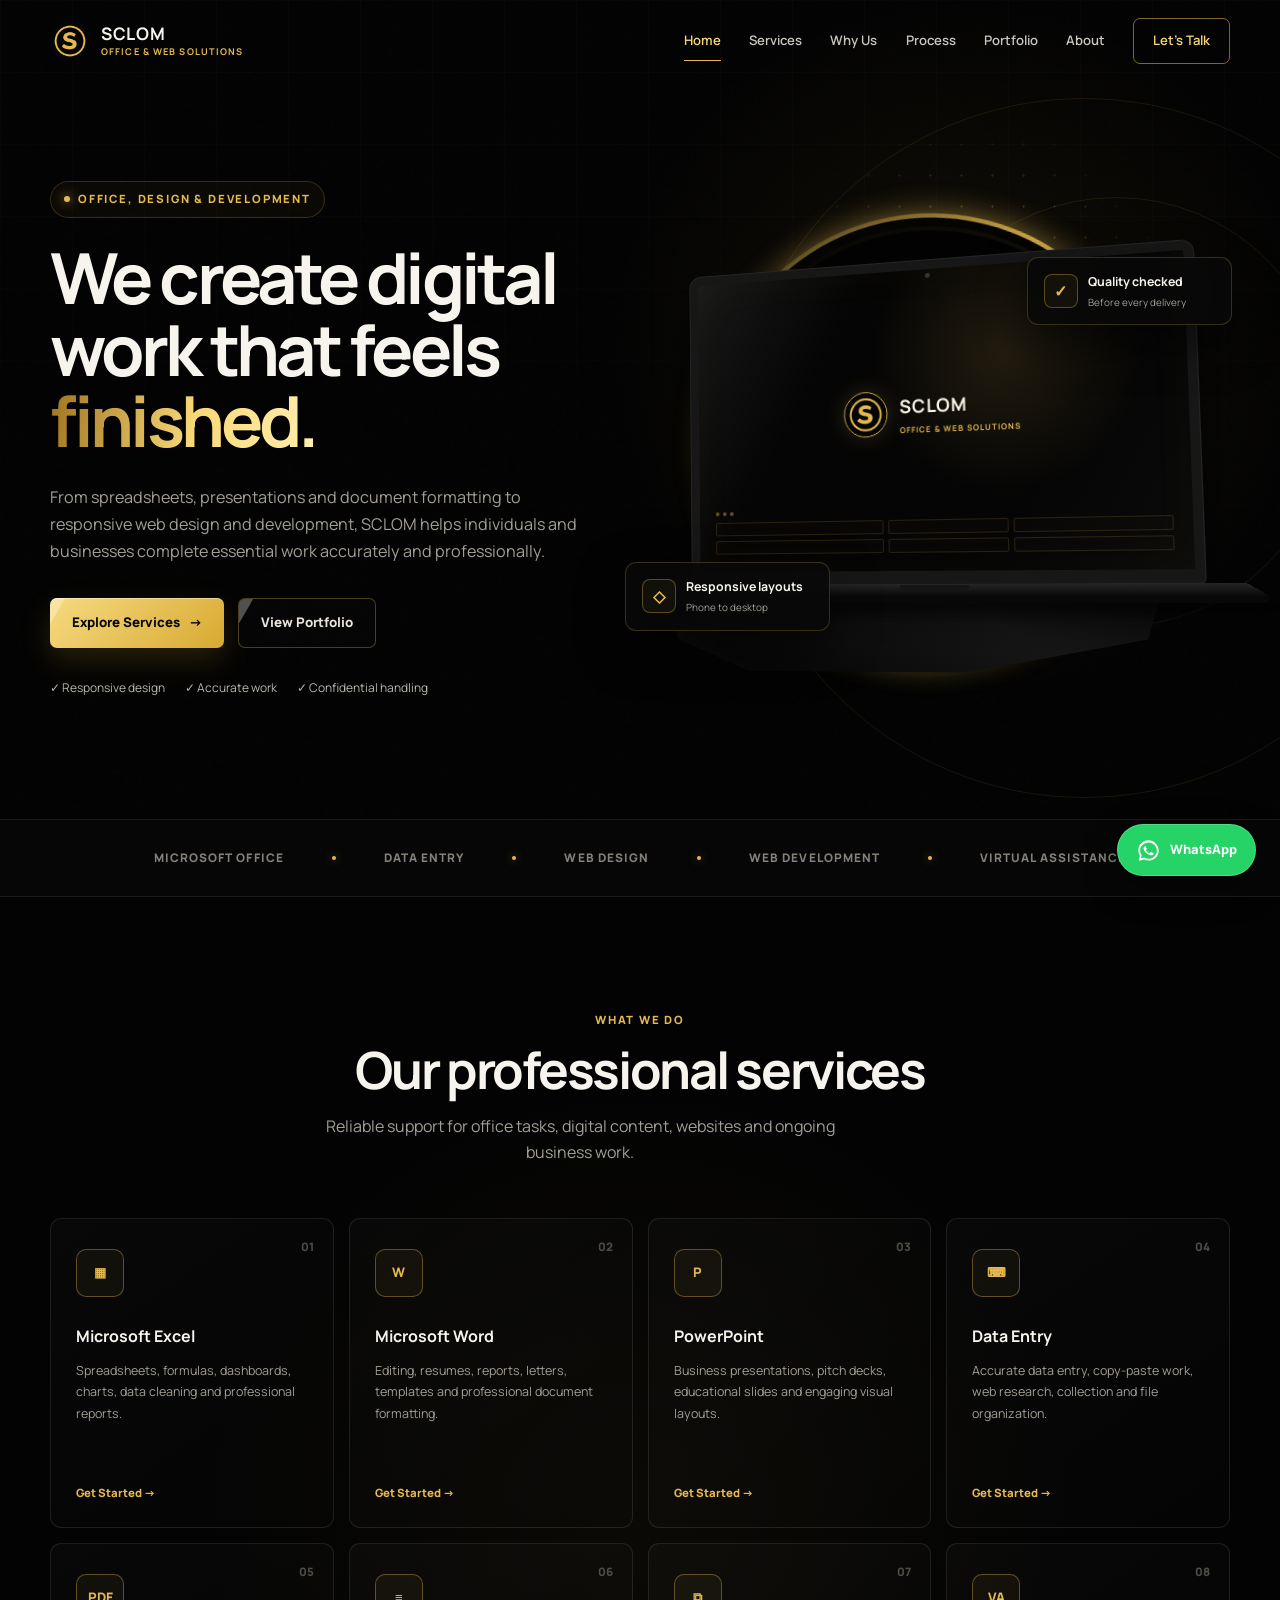
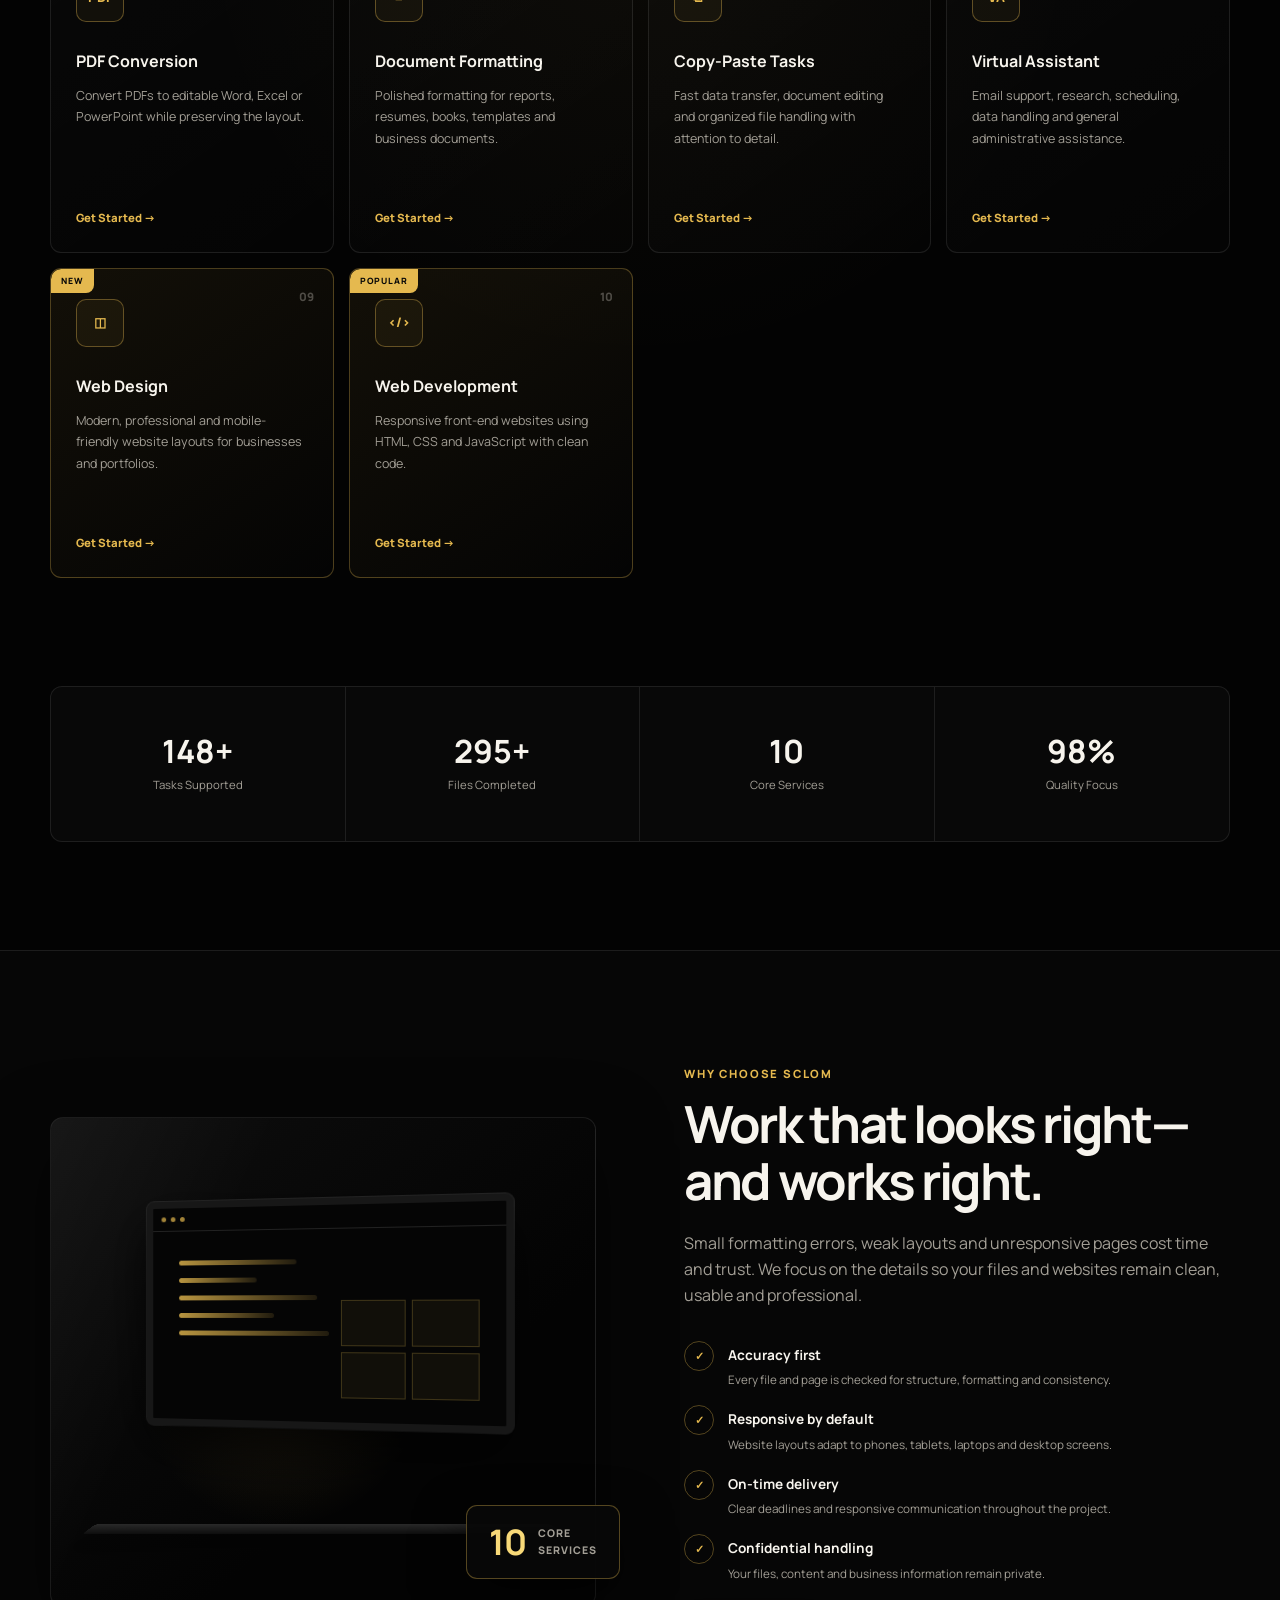
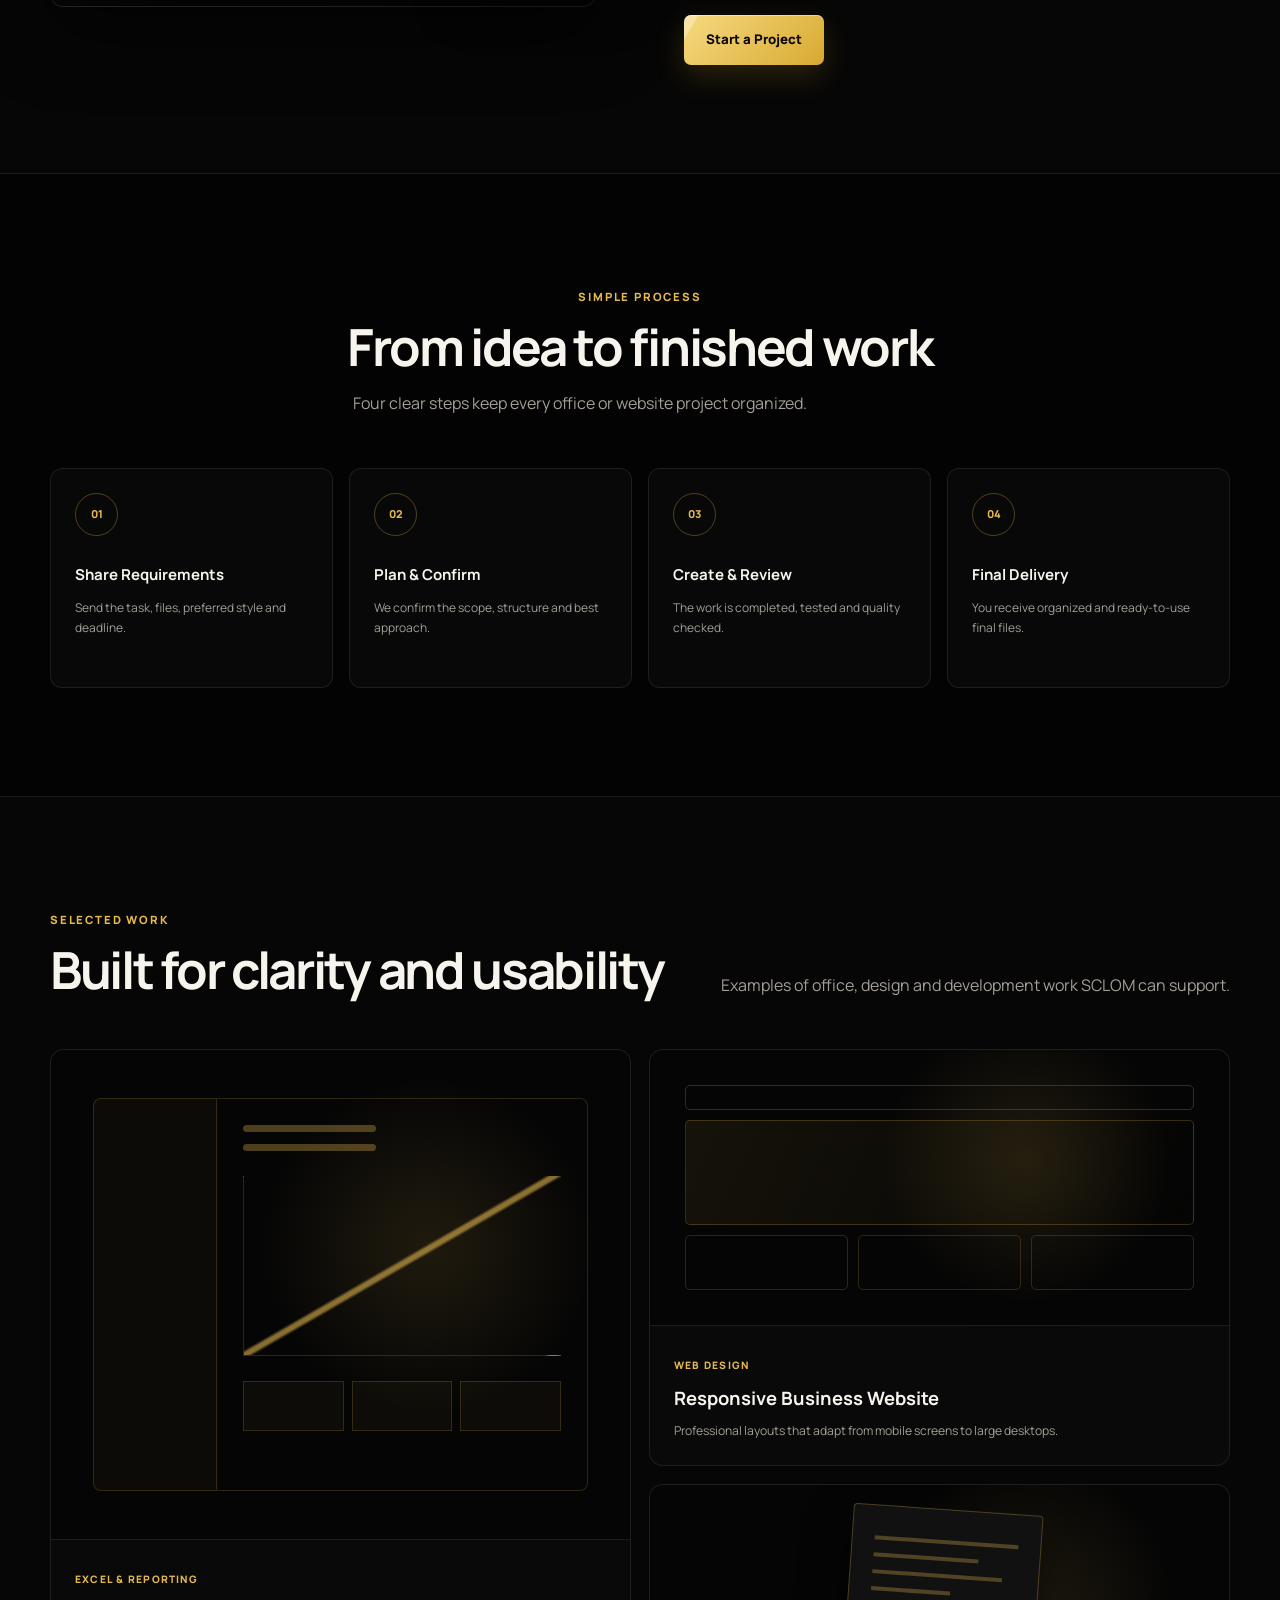
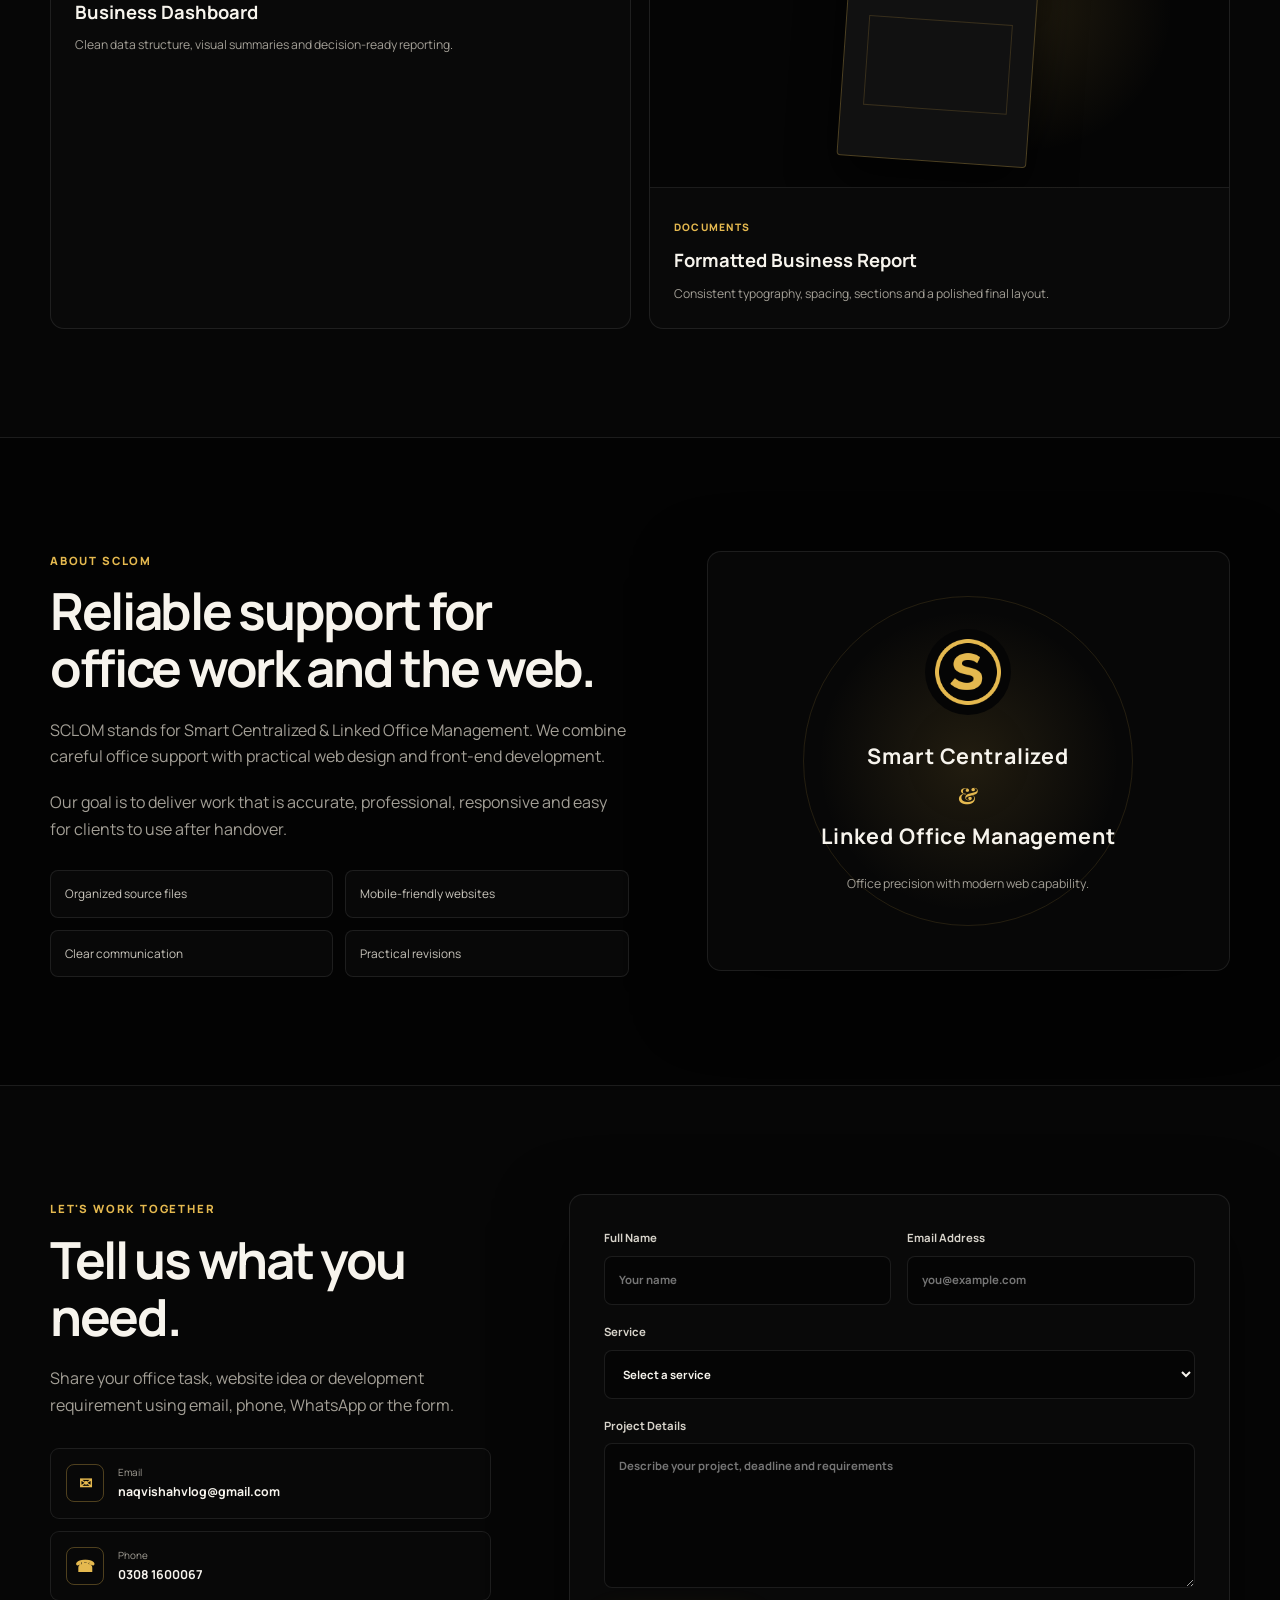
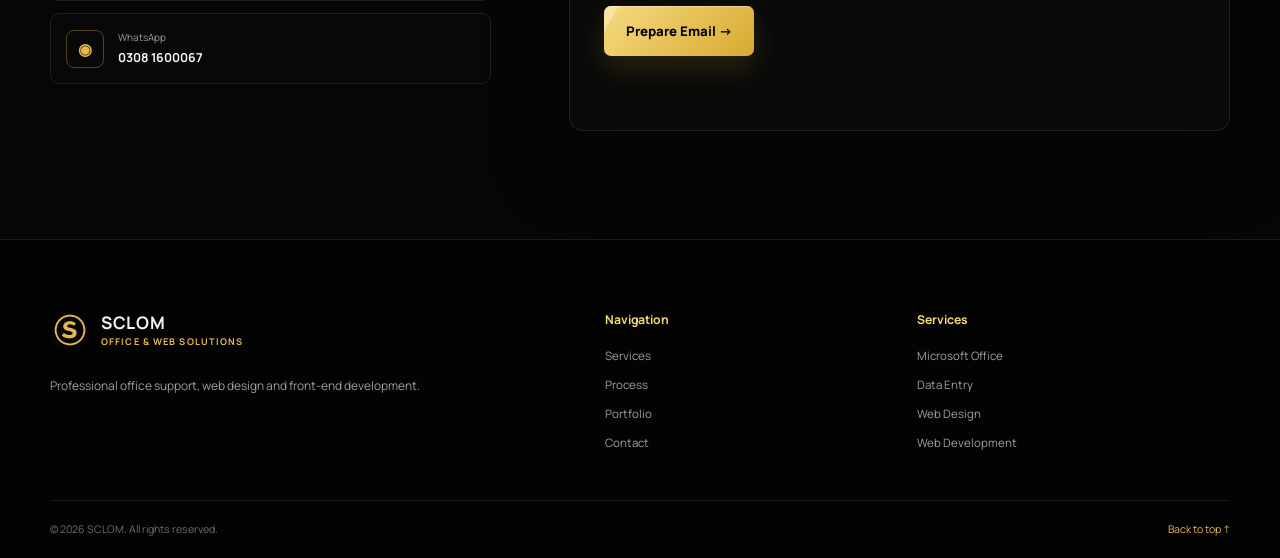
<file: index.html>
<!DOCTYPE html>
<html lang="en">
<head>
  <meta charset="UTF-8" />
  <meta name="viewport" content="width=device-width, initial-scale=1.0" />

  <meta
    name="description"
    content="SCLOM provides Microsoft Office, data entry, document formatting, web design, web development and virtual assistant services."
  />

  <meta name="theme-color" content="#070707" />

  <meta
    property="og:title"
    content="SCLOM | Office & Web Solutions"
  />

  <meta
    property="og:description"
    content="Professional office support, web design and responsive front-end development."
  />

  <meta property="og:type" content="website" />

  <title>SCLOM | Office & Web Solutions</title>

  <link
    rel="icon"
    href="sclom-logo.png"
    type="image/png"
  />

  <link
    rel="preconnect"
    href="https://fonts.googleapis.com"
  />

  <link
    rel="preconnect"
    href="https://fonts.gstatic.com"
    crossorigin
  />

  <link
    href="https://fonts.googleapis.com/css2?family=Manrope:wght@400;500;600;700;800&family=Playfair+Display:wght@700&display=swap"
    rel="stylesheet"
  />

  <link rel="stylesheet" href="style.css" />
  <script defer src="script.js"></script>
</head>

<body>

  <a class="skip-link" href="#main-content">
    Skip to content
  </a>

  <div class="page-noise" aria-hidden="true"></div>
  <div class="cursor-glow" aria-hidden="true"></div>

  <!-- One-Time Intro -->
  <div class="brand-intro" id="brand-intro">

    <div class="brand-intro__content">

      <img
        src="sclom-logo.png"
        alt="SCLOM logo"
      />

      <h1>SCLOM</h1>

      <p>
        Smart Centralized
        <span>&amp;</span>
        Linked Office Management
      </p>

      <i></i>

    </div>

  </div>

  <!-- Header -->
  <header class="site-header" id="site-header">

    <div class="container nav-wrap">

      <a
        class="brand"
        href="#home"
        aria-label="SCLOM home"
      >

        <span class="brand__logo">

          <img
            src="sclom-logo.png"
            alt="SCLOM logo"
          />

        </span>

        <span class="brand__text">

          <strong>SCLOM</strong>

          <small>
            Office &amp; Web Solutions
          </small>

        </span>

      </a>

      <button
        class="menu-toggle"
        type="button"
        aria-expanded="false"
        aria-controls="primary-nav"
        aria-label="Open navigation"
      >
        <span></span>
        <span></span>
        <span></span>
      </button>

      <nav
        class="primary-nav"
        id="primary-nav"
        aria-label="Primary navigation"
      >

        <a class="active" href="#home">
          Home
        </a>

        <a href="#services">
          Services
        </a>

        <a href="#why-us">
          Why Us
        </a>

        <a href="#process">
          Process
        </a>

        <a href="#portfolio">
          Portfolio
        </a>

        <a href="#about">
          About
        </a>

        <a class="nav-cta" href="#contact">
          Let's Talk
        </a>

      </nav>

    </div>

  </header>

  <main id="main-content">

    <!-- Hero -->
    <section class="hero" id="home">

      <div
        class="hero__orb hero__orb--one"
        aria-hidden="true"
      ></div>

      <div
        class="hero__orb hero__orb--two"
        aria-hidden="true"
      ></div>

      <div
        class="hero__dots"
        aria-hidden="true"
      ></div>

      <div class="container hero__grid">

        <div class="hero__copy reveal">

          <span class="eyebrow">

            <i></i>

            Office, Design &amp; Development

          </span>

          <h1>
            We create digital work that feels
            <span>finished.</span>
          </h1>

          <p>
            From spreadsheets, presentations and document
            formatting to responsive web design and development,
            SCLOM helps individuals and businesses complete
            essential work accurately and professionally.
          </p>

          <div class="hero__actions">

            <a class="btn btn--gold" href="#services">

              Explore Services

              <span>→</span>

            </a>

            <a class="btn btn--dark" href="#portfolio">

              View Portfolio

            </a>

          </div>

          <div class="hero__trust">

            <span>
              ✓ Responsive design
            </span>

            <span>
              ✓ Accurate work
            </span>

            <span>
              ✓ Confidential handling
            </span>

          </div>

        </div>

        <div
          class="hero__visual reveal"
          aria-label="SCLOM digital workspace illustration"
        >

          <div class="hero-ring hero-ring--back"></div>
          <div class="hero-ring hero-ring--front"></div>
          <div class="workspace-shadow"></div>

          <div class="laptop">

            <div class="laptop__screen">

              <div class="laptop__glare"></div>

              <div class="screen-brand">

                <span>

                  <img
                    src="sclom-logo.png"
                    alt=""
                    aria-hidden="true"
                  />

                </span>

                <div>

                  <strong>
                    SCLOM
                  </strong>

                  <small>
                    Office &amp; Web Solutions
                  </small>

                </div>

              </div>

              <div class="screen-ui">

                <div class="screen-ui__top">

                  <i></i>
                  <i></i>
                  <i></i>

                </div>

                <div class="screen-ui__grid">

                  <i></i>
                  <i></i>
                  <i></i>
                  <i></i>
                  <i></i>
                  <i></i>

                </div>

              </div>

            </div>

            <div class="laptop__base">
              <span></span>
            </div>

          </div>

          <div class="floating-card floating-card--top">

            <b>✓</b>

            <span>

              <strong>
                Quality checked
              </strong>

              <small>
                Before every delivery
              </small>

            </span>

          </div>

          <div class="floating-card floating-card--bottom">

            <b>◇</b>

            <span>

              <strong>
                Responsive layouts
              </strong>

              <small>
                Phone to desktop
              </small>

            </span>

          </div>

        </div>

      </div>

    </section>

    <!-- Service Strip -->
    <section
      class="service-strip"
      aria-label="Main services"
    >

      <div class="container service-strip__inner">

        <span>Microsoft Office</span>
        <i></i>

        <span>Data Entry</span>
        <i></i>

        <span>Web Design</span>
        <i></i>

        <span>Web Development</span>
        <i></i>

        <span>Virtual Assistance</span>

      </div>

    </section>

    <!-- Services -->
    <section class="section services" id="services">

      <div class="container">

        <div class="section-heading section-heading--center reveal">

          <span>
            What We Do
          </span>

          <h2>
            Our professional services
          </h2>

          <p>
            Reliable support for office tasks, digital content,
            websites and ongoing business work.
          </p>

        </div>

        <div class="services-grid">

          <article class="service-card reveal">

            <em>01</em>

            <div class="service-icon">
              ▦
            </div>

            <h3>
              Microsoft Excel
            </h3>

            <p>
              Spreadsheets, formulas, dashboards, charts,
              data cleaning and professional reports.
            </p>

            <a href="#contact">
              Get Started →
            </a>

          </article>

          <article class="service-card reveal">

            <em>02</em>

            <div class="service-icon">
              W
            </div>

            <h3>
              Microsoft Word
            </h3>

            <p>
              Editing, resumes, reports, letters,
              templates and professional document formatting.
            </p>

            <a href="#contact">
              Get Started →
            </a>

          </article>

          <article class="service-card reveal">

            <em>03</em>

            <div class="service-icon">
              P
            </div>

            <h3>
              PowerPoint
            </h3>

            <p>
              Business presentations, pitch decks,
              educational slides and engaging visual layouts.
            </p>

            <a href="#contact">
              Get Started →
            </a>

          </article>

          <article class="service-card reveal">

            <em>04</em>

            <div class="service-icon">
              ⌨
            </div>

            <h3>
              Data Entry
            </h3>

            <p>
              Accurate data entry, copy-paste work,
              web research, collection and file organization.
            </p>

            <a href="#contact">
              Get Started →
            </a>

          </article>

          <article class="service-card reveal">

            <em>05</em>

            <div class="service-icon">
              PDF
            </div>

            <h3>
              PDF Conversion
            </h3>

            <p>
              Convert PDFs to editable Word, Excel or
              PowerPoint while preserving the layout.
            </p>

            <a href="#contact">
              Get Started →
            </a>

          </article>

          <article class="service-card reveal">

            <em>06</em>

            <div class="service-icon">
              ≡
            </div>

            <h3>
              Document Formatting
            </h3>

            <p>
              Polished formatting for reports, resumes,
              books, templates and business documents.
            </p>

            <a href="#contact">
              Get Started →
            </a>

          </article>

          <article class="service-card reveal">

            <em>07</em>

            <div class="service-icon">
              ⧉
            </div>

            <h3>
              Copy-Paste Tasks
            </h3>

            <p>
              Fast data transfer, document editing and
              organized file handling with attention to detail.
            </p>

            <a href="#contact">
              Get Started →
            </a>

          </article>

          <article class="service-card reveal">

            <em>08</em>

            <div class="service-icon">
              VA
            </div>

            <h3>
              Virtual Assistant
            </h3>

            <p>
              Email support, research, scheduling,
              data handling and general administrative assistance.
            </p>

            <a href="#contact">
              Get Started →
            </a>

          </article>

          <article class="service-card service-card--featured reveal">

            <span class="service-tag">
              New
            </span>

            <em>09</em>

            <div class="service-icon">
              ◫
            </div>

            <h3>
              Web Design
            </h3>

            <p>
              Modern, professional and mobile-friendly website
              layouts for businesses and portfolios.
            </p>

            <a href="#contact">
              Get Started →
            </a>

          </article>

          <article class="service-card service-card--featured reveal">

            <span class="service-tag">
              Popular
            </span>

            <em>10</em>

            <div class="service-icon">
              &lt;/&gt;
            </div>

            <h3>
              Web Development
            </h3>

            <p>
              Responsive front-end websites using HTML,
              CSS and JavaScript with clean code.
            </p>

            <a href="#contact">
              Get Started →
            </a>

          </article>

        </div>

      </div>

    </section>

    <!-- Statistics -->
    <section class="stats">

      <div class="container stats-grid reveal">

        <div>

          <strong
            data-count="150"
            data-suffix="+"
          >
            0
          </strong>

          <span>
            Tasks Supported
          </span>

        </div>

        <div>

          <strong
            data-count="300"
            data-suffix="+"
          >
            0
          </strong>

          <span>
            Files Completed
          </span>

        </div>

        <div>

          <strong
            data-count="10"
            data-suffix=""
          >
            0
          </strong>

          <span>
            Core Services
          </span>

        </div>

        <div>

          <strong
            data-count="100"
            data-suffix="%"
          >
            0
          </strong>

          <span>
            Quality Focus
          </span>

        </div>

      </div>

    </section>

    <!-- Why Us -->
    <section class="section why" id="why-us">

      <div class="container split-grid">

        <div class="why-visual reveal">

          <div class="monitor-scene">

            <div class="monitor">

              <div class="monitor__top">

                <i></i>
                <i></i>
                <i></i>

              </div>

              <div class="monitor__code">

                <span></span>
                <span></span>
                <span></span>
                <span></span>
                <span></span>

              </div>

              <div class="monitor__cards">

                <i></i>
                <i></i>
                <i></i>
                <i></i>

              </div>

            </div>

            <div class="desk"></div>

          </div>

          <div class="skills-badge">

            <strong>
              10
            </strong>

            <span>
              Core
              <br />
              Services
            </span>

          </div>

        </div>

        <div class="why-copy reveal">

          <div class="section-heading">

            <span>
              Why Choose SCLOM
            </span>

            <h2>
              Work that looks right—and works right.
            </h2>

          </div>

          <p>
            Small formatting errors, weak layouts and unresponsive
            pages cost time and trust. We focus on the details
            so your files and websites remain clean, usable
            and professional.
          </p>

          <div class="benefits">

            <article>

              <b>✓</b>

              <div>

                <strong>
                  Accuracy first
                </strong>

                <p>
                  Every file and page is checked for structure,
                  formatting and consistency.
                </p>

              </div>

            </article>

            <article>

              <b>✓</b>

              <div>

                <strong>
                  Responsive by default
                </strong>

                <p>
                  Website layouts adapt to phones, tablets,
                  laptops and desktop screens.
                </p>

              </div>

            </article>

            <article>

              <b>✓</b>

              <div>

                <strong>
                  On-time delivery
                </strong>

                <p>
                  Clear deadlines and responsive communication
                  throughout the project.
                </p>

              </div>

            </article>

            <article>

              <b>✓</b>

              <div>

                <strong>
                  Confidential handling
                </strong>

                <p>
                  Your files, content and business information
                  remain private.
                </p>

              </div>

            </article>

          </div>

          <a class="btn btn--gold" href="#contact">
            Start a Project
          </a>

        </div>

      </div>

    </section>

    <!-- Process -->
    <section class="section process" id="process">

      <div class="container">

        <div class="section-heading section-heading--center reveal">

          <span>
            Simple Process
          </span>

          <h2>
            From idea to finished work
          </h2>

          <p>
            Four clear steps keep every office or website
            project organized.
          </p>

        </div>

        <div class="process-grid">

          <article class="process-card reveal">

            <span>
              01
            </span>

            <h3>
              Share Requirements
            </h3>

            <p>
              Send the task, files, preferred style and deadline.
            </p>

          </article>

          <article class="process-card reveal">

            <span>
              02
            </span>

            <h3>
              Plan &amp; Confirm
            </h3>

            <p>
              We confirm the scope, structure and best approach.
            </p>

          </article>

          <article class="process-card reveal">

            <span>
              03
            </span>

            <h3>
              Create &amp; Review
            </h3>

            <p>
              The work is completed, tested and quality checked.
            </p>

          </article>

          <article class="process-card reveal">

            <span>
              04
            </span>

            <h3>
              Final Delivery
            </h3>

            <p>
              You receive organized and ready-to-use final files.
            </p>

          </article>

        </div>

      </div>

    </section>

    <!-- Portfolio -->
    <section class="section portfolio" id="portfolio">

      <div class="container">

        <div class="section-heading section-heading--row reveal">

          <div>

            <span>
              Selected Work
            </span>

            <h2>
              Built for clarity and usability
            </h2>

          </div>

          <p>
            Examples of office, design and development work
            SCLOM can support.
          </p>

        </div>

        <div class="portfolio-grid">

          <article class="project project--large reveal">

            <div class="project-preview dashboard-preview">

              <div class="dashboard-sidebar"></div>

              <div class="dashboard-main">

                <i></i>
                <i></i>

                <div class="chart"></div>

                <div class="mini-boxes">

                  <span></span>
                  <span></span>
                  <span></span>

                </div>

              </div>

            </div>

            <div class="project-copy">

              <span>
                Excel &amp; Reporting
              </span>

              <h3>
                Business Dashboard
              </h3>

              <p>
                Clean data structure, visual summaries
                and decision-ready reporting.
              </p>

            </div>

          </article>

          <article class="project reveal">

            <div class="project-preview website-preview">

              <i></i>

              <div></div>

              <span></span>
              <span></span>
              <span></span>

            </div>

            <div class="project-copy">

              <span>
                Web Design
              </span>

              <h3>
                Responsive Business Website
              </h3>

              <p>
                Professional layouts that adapt from mobile
                screens to large desktops.
              </p>

            </div>

          </article>

          <article class="project reveal">

            <div class="project-preview document-preview">

              <div class="document-sheet">

                <i></i>
                <i></i>
                <i></i>
                <i></i>

                <span></span>

              </div>

            </div>

            <div class="project-copy">

              <span>
                Documents
              </span>

              <h3>
                Formatted Business Report
              </h3>

              <p>
                Consistent typography, spacing, sections
                and a polished final layout.
              </p>

            </div>

          </article>

        </div>

      </div>

    </section>

    <!-- About -->
    <section class="section about" id="about">

      <div class="container about-grid">

        <div class="about-copy reveal">

          <div class="section-heading">

            <span>
              About SCLOM
            </span>

            <h2>
              Reliable support for office work and the web.
            </h2>

          </div>

          <p>
            SCLOM stands for Smart Centralized &amp; Linked
            Office Management. We combine careful office support
            with practical web design and front-end development.
          </p>

          <p>
            Our goal is to deliver work that is accurate,
            professional, responsive and easy for clients
            to use after handover.
          </p>

          <div class="about-points">

            <span>
              Organized source files
            </span>

            <span>
              Mobile-friendly websites
            </span>

            <span>
              Clear communication
            </span>

            <span>
              Practical revisions
            </span>

          </div>

        </div>

        <div class="about-card reveal">

          <img
            src="sclom-logo.png"
            alt="SCLOM logo"
          />

          <strong>
            Smart Centralized
          </strong>

          <b>&amp;</b>

          <strong>
            Linked Office Management
          </strong>

          <p>
            Office precision with modern web capability.
          </p>

        </div>

      </div>

    </section>

    <!-- Contact -->
    <section class="section contact" id="contact">

      <div class="container contact-grid">

        <div class="contact-copy reveal">

          <div class="section-heading">

            <span>
              Let's Work Together
            </span>

            <h2>
              Tell us what you need.
            </h2>

          </div>

          <p>
            Share your office task, website idea or development
            requirement using email, phone, WhatsApp or the form.
          </p>

          <div class="contact-links">

            <a href="mailto:naqvishahvlog@gmail.com">

              <b>✉</b>

              <span>

                <small>
                  Email
                </small>

                <strong>
                  naqvishahvlog@gmail.com
                </strong>

              </span>

            </a>

            <a href="tel:+923081600067">

              <b>☎</b>

              <span>

                <small>
                  Phone
                </small>

                <strong>
                  0308 1600067
                </strong>

              </span>

            </a>

            <a
              href="https://wa.me/923081600067?text=Hello%20SCLOM%2C%20I%20want%20to%20discuss%20a%20project."
              target="_blank"
              rel="noopener noreferrer"
            >

              <b>◉</b>

              <span>

                <small>
                  WhatsApp
                </small>

                <strong>
                  0308 1600067
                </strong>

              </span>

            </a>

          </div>

        </div>

        <form
          class="contact-form reveal"
          id="contact-form"
          novalidate
        >

          <div class="form-row">

            <label>

              Full Name

              <input
                type="text"
                name="name"
                placeholder="Your name"
                autocomplete="name"
                required
              />

            </label>

            <label>

              Email Address

              <input
                type="email"
                name="email"
                placeholder="you@example.com"
                autocomplete="email"
                required
              />

            </label>

          </div>

          <label>

            Service

            <select name="service" required>

              <option value="">
                Select a service
              </option>

              <option>
                Microsoft Office
              </option>

              <option>
                Data Entry
              </option>

              <option>
                PDF / Document Formatting
              </option>

              <option>
                Virtual Assistant
              </option>

              <option>
                Web Design
              </option>

              <option>
                Web Development
              </option>

            </select>

          </label>

          <label>

            Project Details

            <textarea
              name="message"
              rows="6"
              placeholder="Describe your project, deadline and requirements"
              required
            ></textarea>

          </label>

          <button
            class="btn btn--gold"
            type="submit"
          >
            Prepare Email →
          </button>

          <p
            class="form-status"
            id="form-status"
            aria-live="polite"
          ></p>

        </form>

      </div>

    </section>

  </main>

  <!-- Footer -->
  <footer class="footer">

    <div class="container footer-grid">

      <div>

        <a class="brand" href="#home">

          <span class="brand__logo">

            <img
              src="sclom-logo.png"
              alt="SCLOM logo"
            />

          </span>

          <span class="brand__text">

            <strong>
              SCLOM
            </strong>

            <small>
              Office &amp; Web Solutions
            </small>

          </span>

        </a>

        <p>
          Professional office support, web design
          and front-end development.
        </p>

      </div>

      <div class="footer-links">

        <strong>
          Navigation
        </strong>

        <a href="#services">
          Services
        </a>

        <a href="#process">
          Process
        </a>

        <a href="#portfolio">
          Portfolio
        </a>

        <a href="#contact">
          Contact
        </a>

      </div>

      <div class="footer-links">

        <strong>
          Services
        </strong>

        <a href="#services">
          Microsoft Office
        </a>

        <a href="#services">
          Data Entry
        </a>

        <a href="#services">
          Web Design
        </a>

        <a href="#services">
          Web Development
        </a>

      </div>

    </div>

    <div class="container footer-bottom">

      <span>
        ©
        <span id="current-year"></span>
        SCLOM. All rights reserved.
      </span>

      <a href="#home">
        Back to top ↑
      </a>

    </div>

  </footer>

  <!-- Floating WhatsApp Button -->
  <a
    class="whatsapp-button"
    href="https://wa.me/923081600067?text=Hello%20SCLOM%2C%20I%20want%20to%20discuss%20a%20project."
    target="_blank"
    rel="noopener noreferrer"
    aria-label="Chat with SCLOM on WhatsApp"
  >

    <svg viewBox="0 0 32 32" aria-hidden="true">

      <path
        d="M16 3C8.83 3 3 8.66 3 15.63c0 2.46.73 4.86 2.1 6.89L3.7 29l6.7-1.35A13.2 13.2 0 0 0 16 28.88c7.17 0 13-5.66 13-12.63S23.17 3 16 3Zm0 23.7c-1.86 0-3.68-.48-5.27-1.39l-.38-.22-3.98.8.84-3.84-.25-.4a10.35 10.35 0 0 1-1.68-5.62C5.28 10.27 10.09 5.6 16 5.6s10.72 4.67 10.72 10.43S21.91 26.7 16 26.7Zm5.88-7.83c-.32-.16-1.9-.91-2.2-1.02-.29-.11-.5-.16-.71.16-.21.31-.82 1.02-1 1.23-.18.21-.37.24-.69.08-.32-.16-1.35-.48-2.57-1.54a9.6 9.6 0 0 1-1.78-2.15c-.19-.31-.02-.48.14-.64.15-.14.32-.37.48-.55.16-.18.21-.31.32-.52.11-.21.05-.39-.03-.55-.08-.16-.71-1.66-.98-2.28-.26-.62-.52-.53-.71-.54h-.61c-.21 0-.55.08-.84.39-.29.31-1.11 1.05-1.11 2.57 0 1.52 1.14 2.98 1.3 3.19.16.21 2.24 3.32 5.43 4.66.76.32 1.35.51 1.81.65.76.23 1.45.2 2 .12.61-.09 1.9-.75 2.17-1.48.27-.73.27-1.36.19-1.49-.08-.13-.29-.21-.61-.37Z"
      />

    </svg>

    <span>
      WhatsApp
    </span>

  </a>

<script src="https://cdn.zanderio.ai/widget/loader.js"
  data-id="wdg_U4tAv1dfMYoscUOFq8B4yqRm"
  defer></script>
  
</body>
</html>
</file>
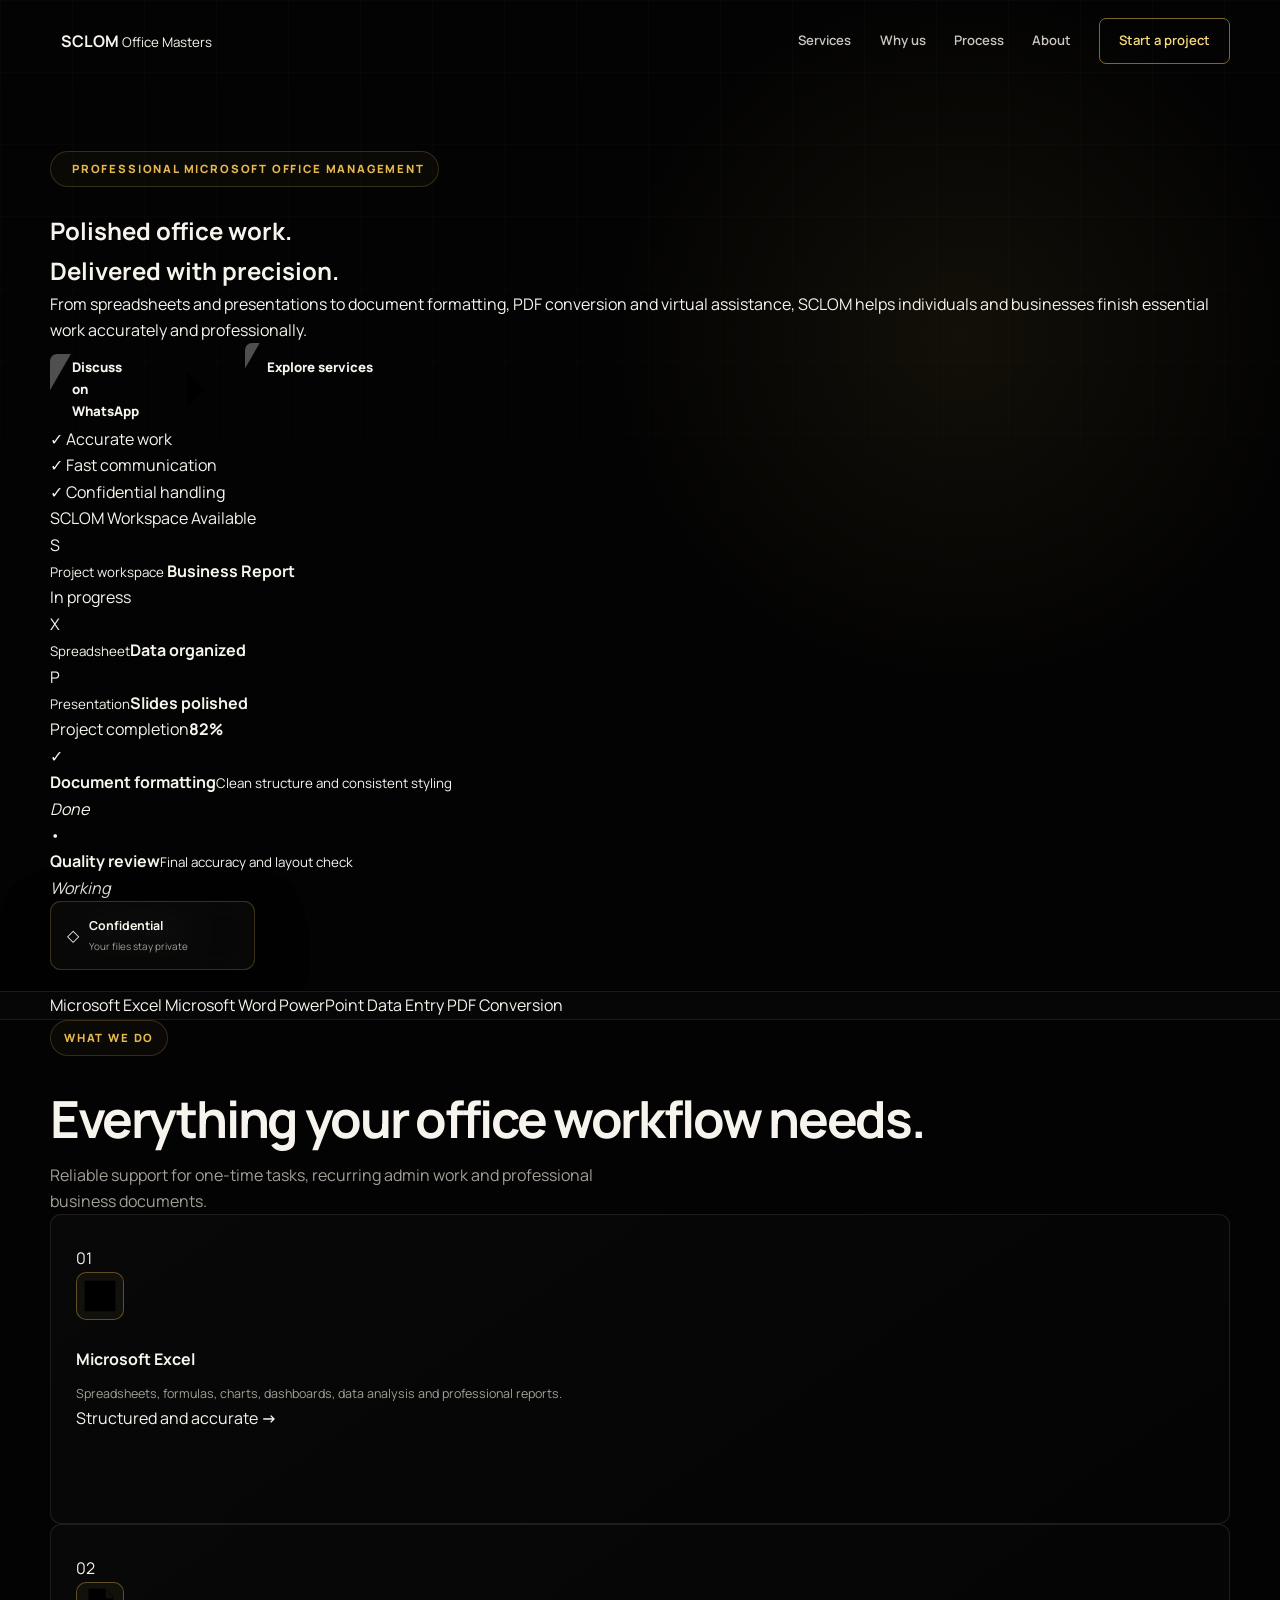
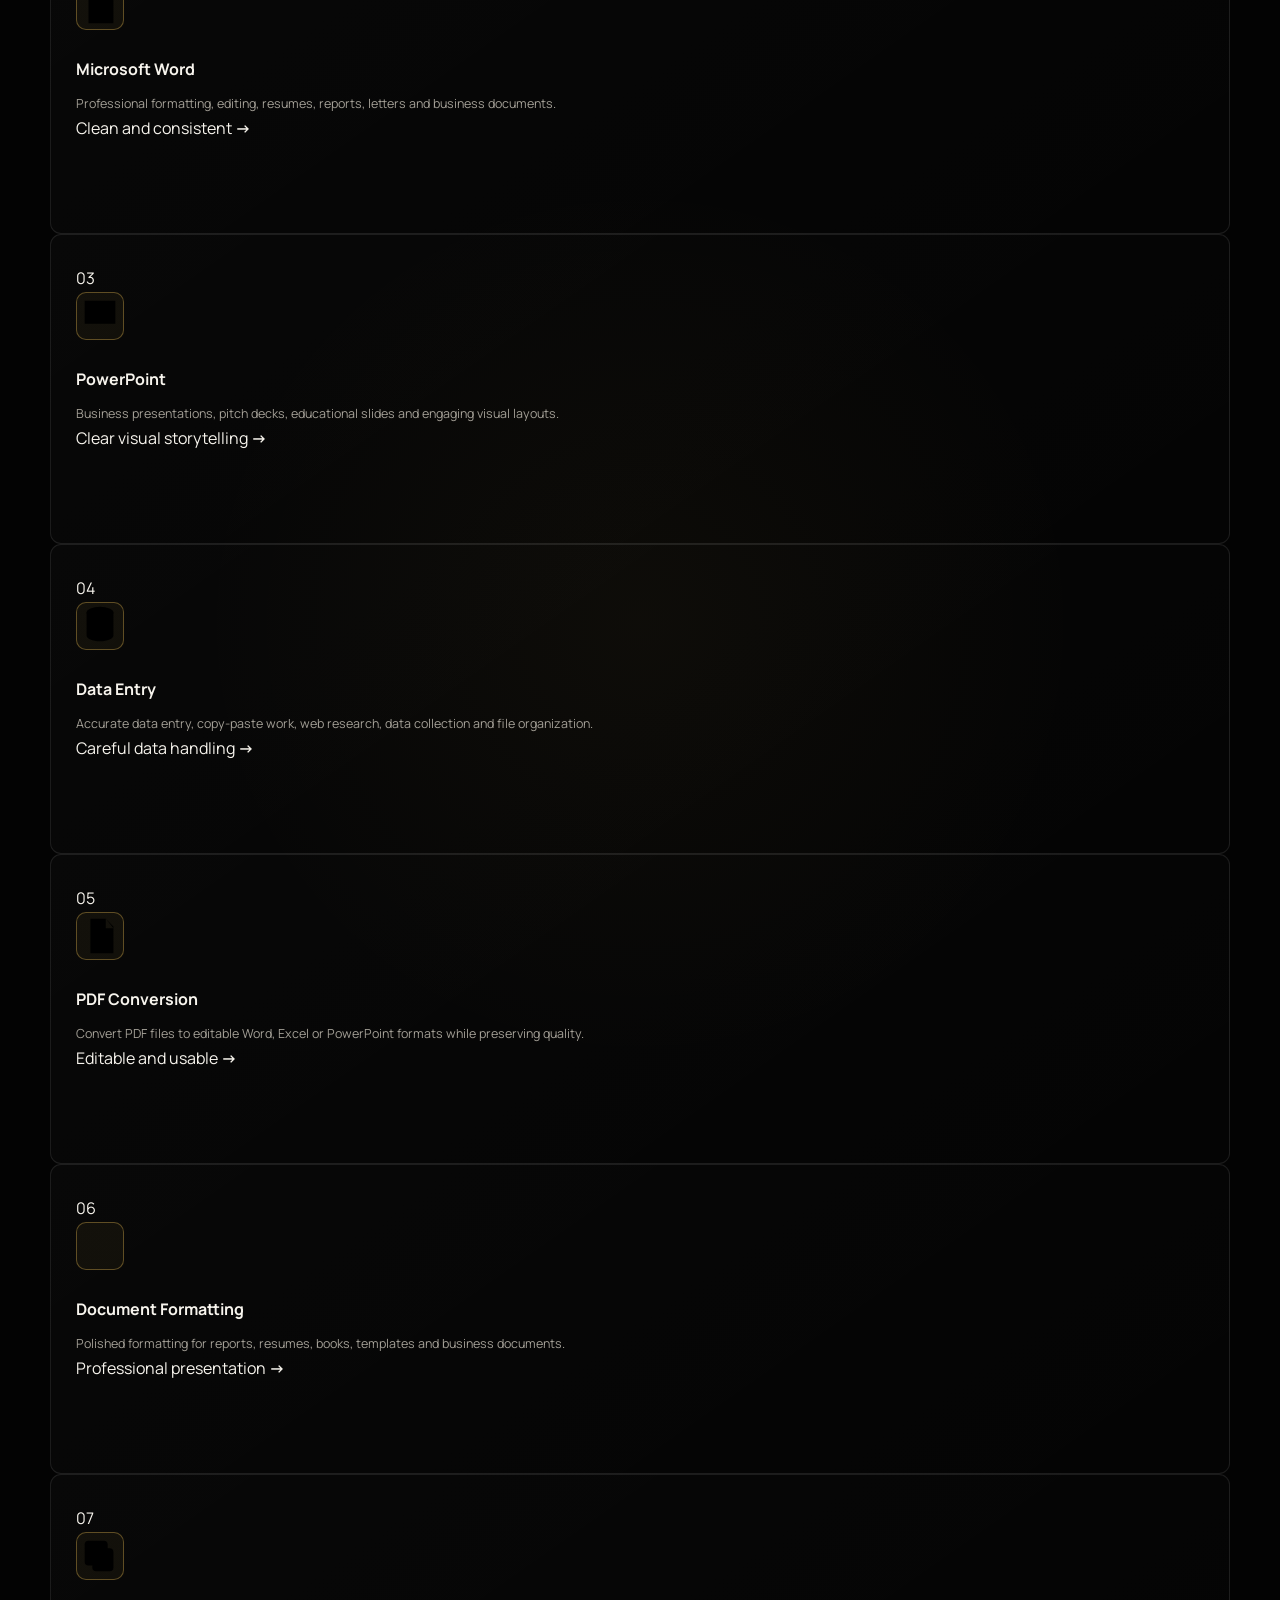
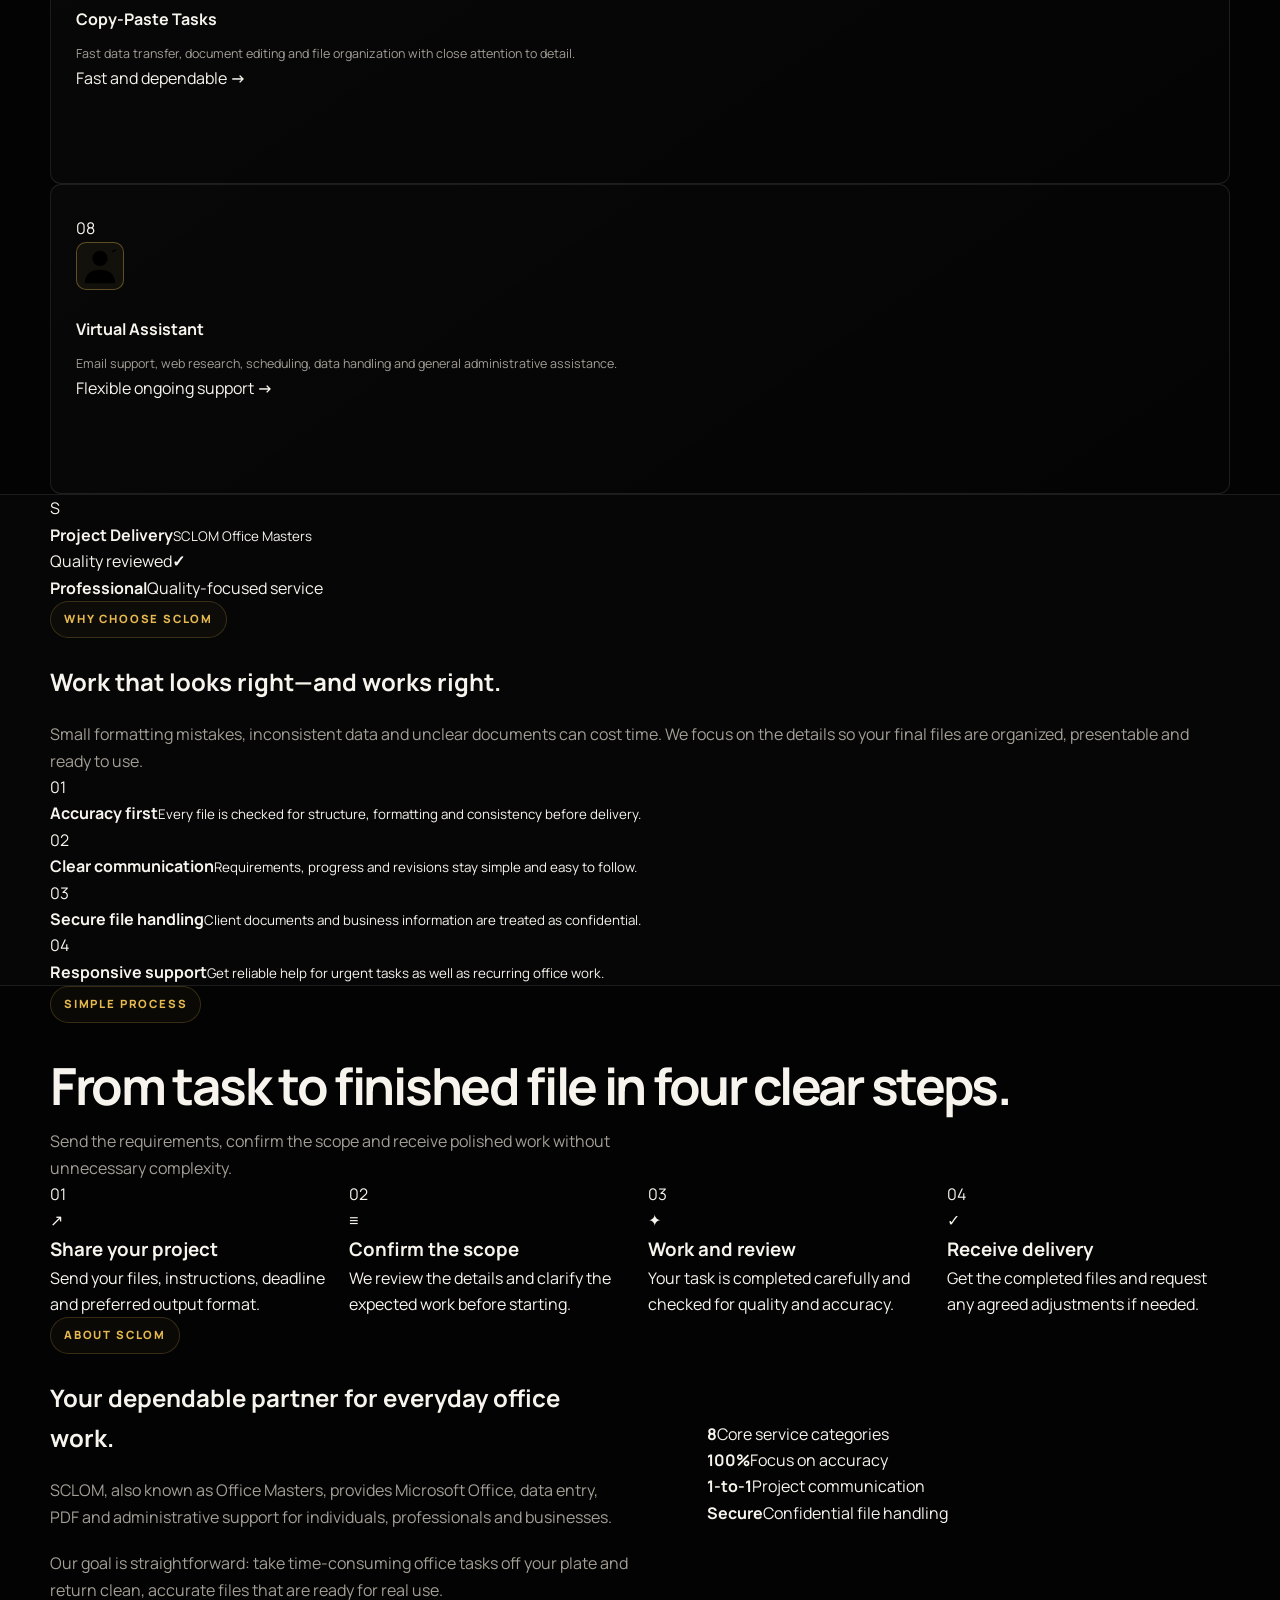
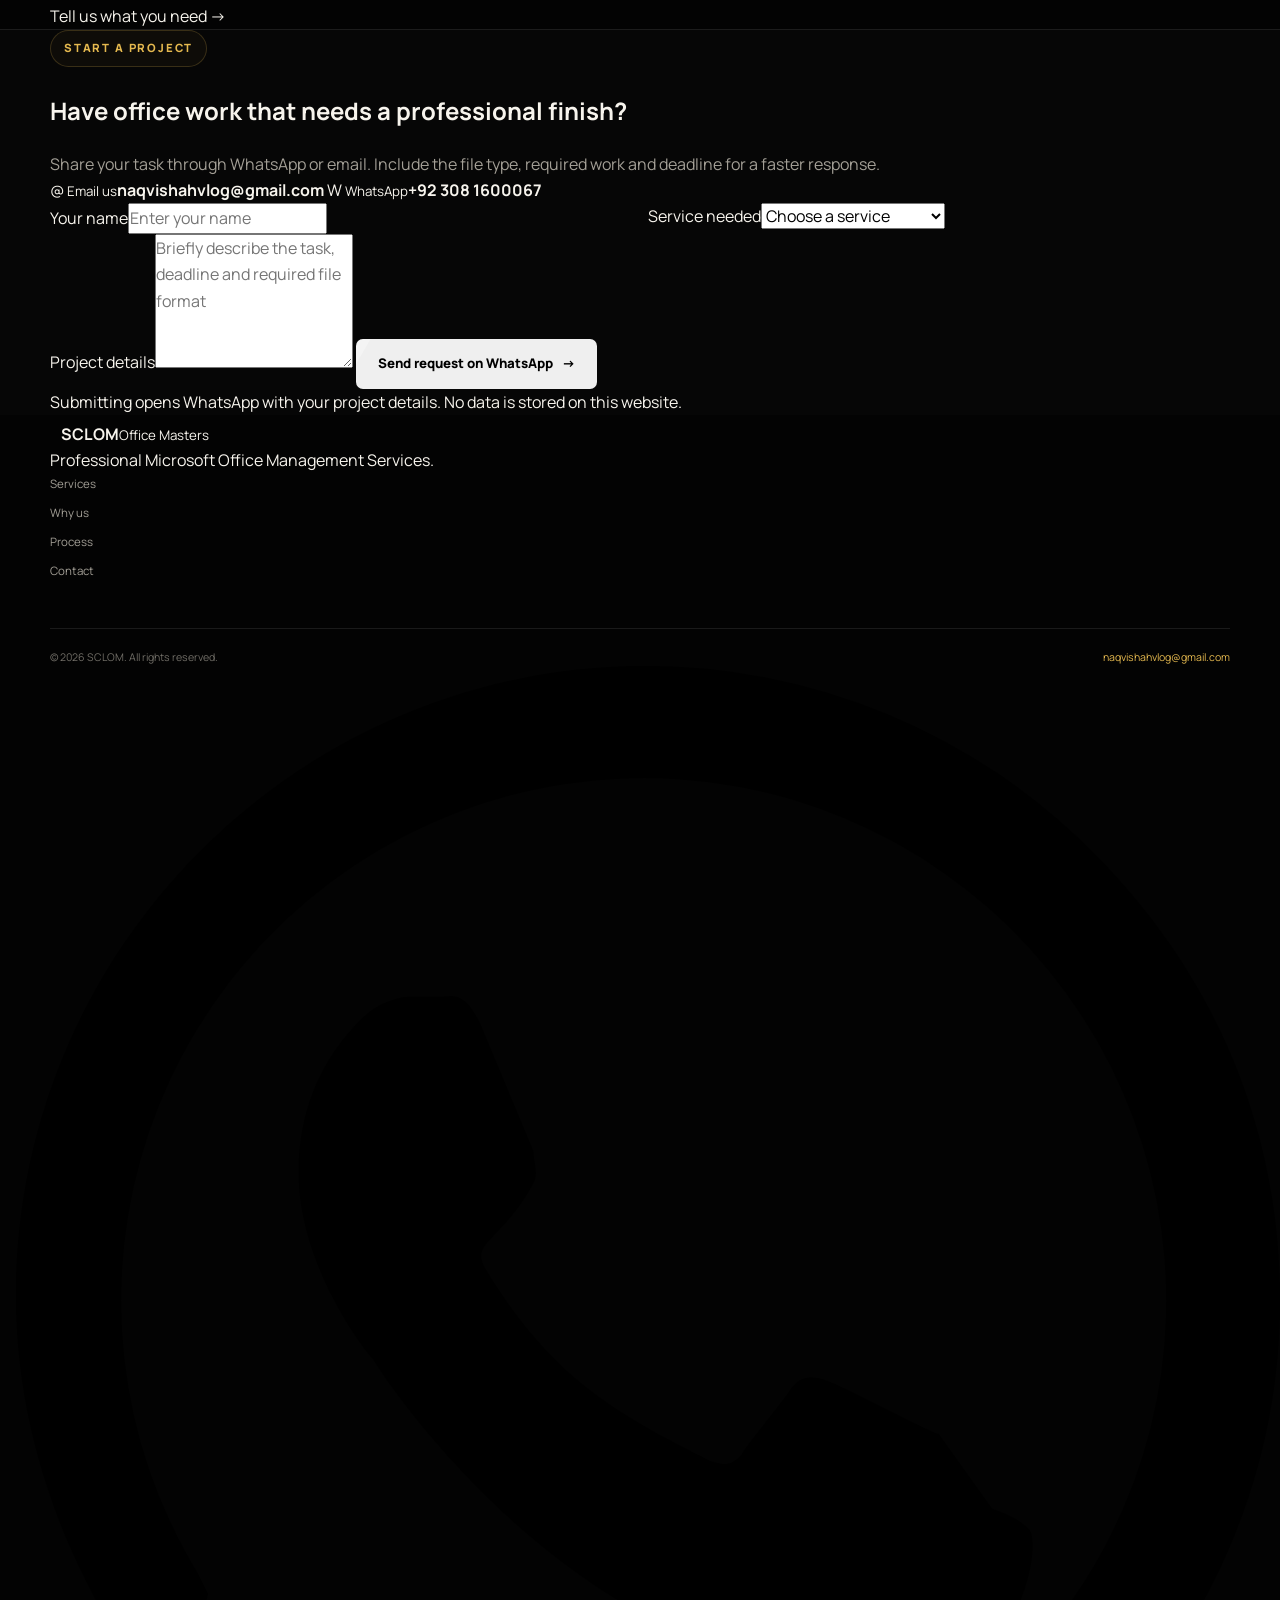
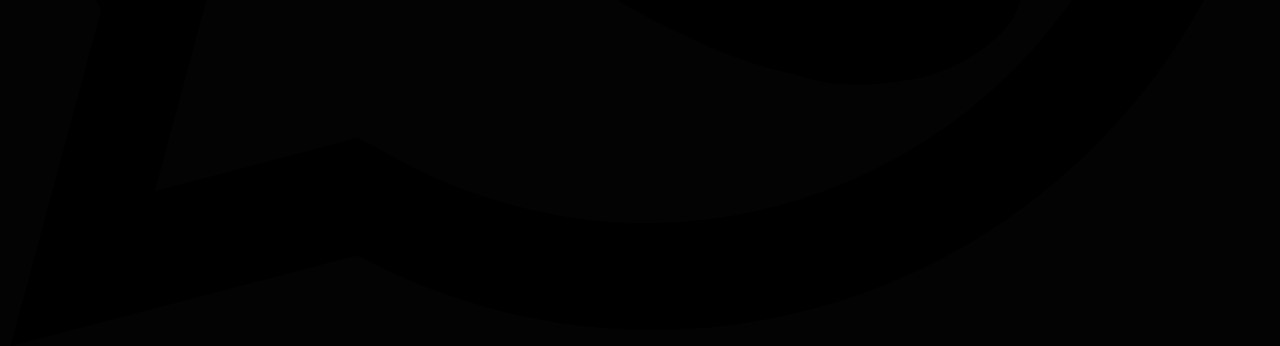
<file: indexcode.html>
<!DOCTYPE html>
<html lang="en">
<head>
  <meta charset="UTF-8" />
  <meta name="viewport" content="width=device-width, initial-scale=1.0" />
  <meta name="description" content="SCLOM provides professional Microsoft Excel, Word, PowerPoint, data entry, PDF conversion, document formatting and virtual assistant services." />
  <meta name="theme-color" content="#07182f" />
  <meta property="og:title" content="SCLOM | Professional Microsoft Office Services" />
  <meta property="og:description" content="Accurate, polished and dependable Microsoft Office, data entry and virtual assistant services." />
  <title>SCLOM | Professional Microsoft Office Services</title>
  <link rel="icon" type="image/svg+xml" href="assets/favicon.svg" />
  <link rel="preconnect" href="https://fonts.googleapis.com" />
  <link rel="preconnect" href="https://fonts.gstatic.com" crossorigin />
  <link href="https://fonts.googleapis.com/css2?family=Manrope:wght@400;500;600;700;800&display=swap" rel="stylesheet" />
  <link rel="stylesheet" href="style.css" />
  <script defer src="script.js"></script>
</head>
<body>
  <a class="skip-link" href="#main-content">Skip to main content</a>

  <header class="site-header" id="top">
    <div class="container nav-wrap">
      <a class="brand" href="#top" aria-label="SCLOM home">
        <span class="brand-mark" aria-hidden="true">
          <svg viewBox="0 0 48 48" role="img">
            <rect x="2" y="2" width="44" height="44" rx="14" fill="currentColor" />
            <path d="M31.6 16.2c-1.9-1.6-4.3-2.4-7-2.4-5.1 0-8.7 2.6-8.7 6.5 0 3.8 3 5.3 7.9 6.3 3.1.6 4.1 1.2 4.1 2.5 0 1.5-1.5 2.4-3.9 2.4-2.8 0-5.2-1-7.2-2.8l-2.8 3.4c2.5 2.5 5.9 3.8 9.9 3.8 5.7 0 9.2-2.7 9.2-7 0-3.6-2.7-5.3-7.8-6.4-3.2-.7-4.3-1.2-4.3-2.4 0-1.3 1.3-2.1 3.5-2.1 2.1 0 4 .7 5.6 2l1.5-3.8Z" fill="#fff" />
          </svg>
        </span>
        <span class="brand-copy">
          <strong>SCLOM</strong>
          <small>Office Masters</small>
        </span>
      </a>

      <button class="menu-toggle" type="button" aria-controls="primary-nav" aria-expanded="false" aria-label="Open navigation">
        <span></span><span></span><span></span>
      </button>

      <nav class="primary-nav" id="primary-nav" aria-label="Primary navigation">
        <a href="#services">Services</a>
        <a href="#why-us">Why us</a>
        <a href="#process">Process</a>
        <a href="#about">About</a>
        <a class="nav-cta" href="#contact">Start a project</a>
      </nav>
    </div>
  </header>

  <main id="main-content">
    <section class="hero section-pad">
      <div class="hero-glow hero-glow-one"></div>
      <div class="hero-glow hero-glow-two"></div>
      <div class="container hero-grid">
        <div class="hero-copy reveal">
          <span class="eyebrow">
            <span class="eyebrow-dot"></span>
            Professional Microsoft Office Management
          </span>
          <h1>Polished office work.<br /><span>Delivered with precision.</span></h1>
          <p class="hero-lead">From spreadsheets and presentations to document formatting, PDF conversion and virtual assistance, SCLOM helps individuals and businesses finish essential work accurately and professionally.</p>

          <div class="hero-actions">
            <a class="btn btn-primary" href="https://wa.me/923081600067?text=Hello%20SCLOM%2C%20I%20would%20like%20to%20discuss%20a%20project." target="_blank" rel="noopener">
              Discuss on WhatsApp
              <svg viewBox="0 0 24 24" aria-hidden="true"><path d="M5 12h14M13 6l6 6-6 6" /></svg>
            </a>
            <a class="btn btn-secondary" href="#services">Explore services</a>
          </div>

          <div class="hero-trust" aria-label="Service qualities">
            <div><span class="check">✓</span> Accurate work</div>
            <div><span class="check">✓</span> Fast communication</div>
            <div><span class="check">✓</span> Confidential handling</div>
          </div>
        </div>

        <div class="hero-visual reveal" aria-label="SCLOM services overview">
          <div class="workspace-card">
            <div class="workspace-topbar">
              <div class="window-dots"><i></i><i></i><i></i></div>
              <span>SCLOM Workspace</span>
              <span class="online-pill"><i></i> Available</span>
            </div>

            <div class="workspace-body">
              <div class="workspace-sidebar">
                <span class="side-logo">S</span>
                <span class="side-item active"></span>
                <span class="side-item"></span>
                <span class="side-item"></span>
                <span class="side-item"></span>
              </div>

              <div class="workspace-main">
                <div class="workspace-heading">
                  <div>
                    <small>Project workspace</small>
                    <strong>Business Report</strong>
                  </div>
                  <span class="status-badge">In progress</span>
                </div>

                <div class="metric-row">
                  <div class="metric-card blue">
                    <span class="metric-icon">X</span>
                    <div><small>Spreadsheet</small><strong>Data organized</strong></div>
                  </div>
                  <div class="metric-card purple">
                    <span class="metric-icon">P</span>
                    <div><small>Presentation</small><strong>Slides polished</strong></div>
                  </div>
                </div>

                <div class="chart-card">
                  <div class="chart-head"><span>Project completion</span><strong>82%</strong></div>
                  <div class="bars" aria-hidden="true">
                    <i style="--h:38%"></i><i style="--h:58%"></i><i style="--h:48%"></i><i style="--h:76%"></i><i style="--h:64%"></i><i style="--h:92%"></i><i style="--h:82%"></i>
                  </div>
                  <div class="progress-line"><span></span></div>
                </div>

                <div class="task-list">
                  <div><span class="task-check">✓</span><p><strong>Document formatting</strong><small>Clean structure and consistent styling</small></p><em>Done</em></div>
                  <div><span class="task-check active">•</span><p><strong>Quality review</strong><small>Final accuracy and layout check</small></p><em class="working">Working</em></div>
                </div>
              </div>
            </div>
          </div>

          <div class="floating-card floating-one">
            <span class="float-icon">✓</span>
            <div><strong>Quality checked</strong><small>Before every delivery</small></div>
          </div>
          <div class="floating-card floating-two">
            <span class="float-icon lock">◇</span>
            <div><strong>Confidential</strong><small>Your files stay private</small></div>
          </div>
        </div>
      </div>
    </section>

    <section class="service-strip" aria-label="Core services">
      <div class="container strip-inner">
        <span>Microsoft Excel</span><i></i>
        <span>Microsoft Word</span><i></i>
        <span>PowerPoint</span><i></i>
        <span>Data Entry</span><i></i>
        <span>PDF Conversion</span>
      </div>
    </section>

    <section class="services section-pad" id="services">
      <div class="container">
        <div class="section-heading reveal">
          <div>
            <span class="eyebrow light">What we do</span>
            <h2>Everything your office workflow needs.</h2>
          </div>
          <p>Reliable support for one-time tasks, recurring admin work and professional business documents.</p>
        </div>

        <div class="service-grid">
          <article class="service-card reveal">
            <span class="service-number">01</span>
            <div class="service-icon excel" aria-hidden="true">
              <svg viewBox="0 0 24 24"><path d="M4 4h16v16H4zM4 9h16M4 14h16M9 4v16M15 4v16" /></svg>
            </div>
            <h3>Microsoft Excel</h3>
            <p>Spreadsheets, formulas, charts, dashboards, data analysis and professional reports.</p>
            <span class="card-link">Structured and accurate <b>→</b></span>
          </article>

          <article class="service-card reveal">
            <span class="service-number">02</span>
            <div class="service-icon word" aria-hidden="true">
              <svg viewBox="0 0 24 24"><path d="M6 3h9l4 4v14H6zM15 3v5h4M9 12h7M9 16h7" /></svg>
            </div>
            <h3>Microsoft Word</h3>
            <p>Professional formatting, editing, resumes, reports, letters and business documents.</p>
            <span class="card-link">Clean and consistent <b>→</b></span>
          </article>

          <article class="service-card reveal">
            <span class="service-number">03</span>
            <div class="service-icon powerpoint" aria-hidden="true">
              <svg viewBox="0 0 24 24"><path d="M4 4h16v12H4zM8 20h8M12 16v4M8 8h8M8 12h5" /></svg>
            </div>
            <h3>PowerPoint</h3>
            <p>Business presentations, pitch decks, educational slides and engaging visual layouts.</p>
            <span class="card-link">Clear visual storytelling <b>→</b></span>
          </article>

          <article class="service-card reveal">
            <span class="service-number">04</span>
            <div class="service-icon data" aria-hidden="true">
              <svg viewBox="0 0 24 24"><ellipse cx="12" cy="5" rx="7" ry="3" /><path d="M5 5v6c0 1.7 3.1 3 7 3s7-1.3 7-3V5M5 11v6c0 1.7 3.1 3 7 3s7-1.3 7-3v-6" /></svg>
            </div>
            <h3>Data Entry</h3>
            <p>Accurate data entry, copy-paste work, web research, data collection and file organization.</p>
            <span class="card-link">Careful data handling <b>→</b></span>
          </article>

          <article class="service-card reveal">
            <span class="service-number">05</span>
            <div class="service-icon pdf" aria-hidden="true">
              <svg viewBox="0 0 24 24"><path d="M7 3h8l4 4v14H7zM15 3v5h4M4 15h11M4 11h8" /></svg>
            </div>
            <h3>PDF Conversion</h3>
            <p>Convert PDF files to editable Word, Excel or PowerPoint formats while preserving quality.</p>
            <span class="card-link">Editable and usable <b>→</b></span>
          </article>

          <article class="service-card reveal">
            <span class="service-number">06</span>
            <div class="service-icon format" aria-hidden="true">
              <svg viewBox="0 0 24 24"><path d="M5 4h14M8 8h8M5 12h14M8 16h8M5 20h14" /></svg>
            </div>
            <h3>Document Formatting</h3>
            <p>Polished formatting for reports, resumes, books, templates and business documents.</p>
            <span class="card-link">Professional presentation <b>→</b></span>
          </article>

          <article class="service-card reveal">
            <span class="service-number">07</span>
            <div class="service-icon copy" aria-hidden="true">
              <svg viewBox="0 0 24 24"><rect x="8" y="8" width="11" height="12" rx="2" /><path d="M16 8V6a2 2 0 0 0-2-2H6a2 2 0 0 0-2 2v9a2 2 0 0 0 2 2h2" /></svg>
            </div>
            <h3>Copy-Paste Tasks</h3>
            <p>Fast data transfer, document editing and file organization with close attention to detail.</p>
            <span class="card-link">Fast and dependable <b>→</b></span>
          </article>

          <article class="service-card featured reveal">
            <span class="service-number">08</span>
            <div class="service-icon assistant" aria-hidden="true">
              <svg viewBox="0 0 24 24"><circle cx="12" cy="8" r="4" /><path d="M4 21c.5-5 3.2-7 8-7s7.5 2 8 7M18 4l1 1 2-2" /></svg>
            </div>
            <h3>Virtual Assistant</h3>
            <p>Email support, web research, scheduling, data handling and general administrative assistance.</p>
            <span class="card-link">Flexible ongoing support <b>→</b></span>
          </article>
        </div>
      </div>
    </section>

    <section class="why section-pad" id="why-us">
      <div class="container why-grid">
        <div class="why-visual reveal">
          <div class="document-stack">
            <div class="sheet sheet-back"></div>
            <div class="sheet sheet-middle"></div>
            <div class="sheet sheet-front">
              <div class="sheet-header"><span>S</span><div><strong>Project Delivery</strong><small>SCLOM Office Masters</small></div></div>
              <div class="sheet-title"></div>
              <div class="sheet-lines"><i></i><i></i><i></i><i></i></div>
              <div class="sheet-grid"><i></i><i></i><i></i></div>
              <div class="sheet-footer"><span>Quality reviewed</span><b>✓</b></div>
            </div>
          </div>
          <div class="experience-chip"><strong>Professional</strong><span>Quality-focused service</span></div>
        </div>

        <div class="why-copy reveal">
          <span class="eyebrow light">Why choose SCLOM</span>
          <h2>Work that looks right—and works right.</h2>
          <p>Small formatting mistakes, inconsistent data and unclear documents can cost time. We focus on the details so your final files are organized, presentable and ready to use.</p>

          <div class="benefit-list">
            <div><span>01</span><p><strong>Accuracy first</strong><small>Every file is checked for structure, formatting and consistency before delivery.</small></p></div>
            <div><span>02</span><p><strong>Clear communication</strong><small>Requirements, progress and revisions stay simple and easy to follow.</small></p></div>
            <div><span>03</span><p><strong>Secure file handling</strong><small>Client documents and business information are treated as confidential.</small></p></div>
            <div><span>04</span><p><strong>Responsive support</strong><small>Get reliable help for urgent tasks as well as recurring office work.</small></p></div>
          </div>
        </div>
      </div>
    </section>

    <section class="process section-pad" id="process">
      <div class="container">
        <div class="section-heading centered reveal">
          <span class="eyebrow light">Simple process</span>
          <h2>From task to finished file in four clear steps.</h2>
          <p>Send the requirements, confirm the scope and receive polished work without unnecessary complexity.</p>
        </div>

        <div class="process-grid">
          <article class="process-step reveal"><span>01</span><div class="process-icon">↗</div><h3>Share your project</h3><p>Send your files, instructions, deadline and preferred output format.</p></article>
          <article class="process-step reveal"><span>02</span><div class="process-icon">≡</div><h3>Confirm the scope</h3><p>We review the details and clarify the expected work before starting.</p></article>
          <article class="process-step reveal"><span>03</span><div class="process-icon">✦</div><h3>Work and review</h3><p>Your task is completed carefully and checked for quality and accuracy.</p></article>
          <article class="process-step reveal"><span>04</span><div class="process-icon">✓</div><h3>Receive delivery</h3><p>Get the completed files and request any agreed adjustments if needed.</p></article>
        </div>
      </div>
    </section>

    <section class="about section-pad" id="about">
      <div class="container about-grid">
        <div class="about-copy reveal">
          <span class="eyebrow light">About SCLOM</span>
          <h2>Your dependable partner for everyday office work.</h2>
          <p>SCLOM, also known as Office Masters, provides Microsoft Office, data entry, PDF and administrative support for individuals, professionals and businesses.</p>
          <p>Our goal is straightforward: take time-consuming office tasks off your plate and return clean, accurate files that are ready for real use.</p>
          <a class="text-link" href="#contact">Tell us what you need <span>→</span></a>
        </div>
        <div class="stats-panel reveal">
          <div class="stat-card"><strong>8</strong><span>Core service categories</span></div>
          <div class="stat-card"><strong>100%</strong><span>Focus on accuracy</span></div>
          <div class="stat-card"><strong>1-to-1</strong><span>Project communication</span></div>
          <div class="stat-card"><strong>Secure</strong><span>Confidential file handling</span></div>
        </div>
      </div>
    </section>

    <section class="contact section-pad" id="contact">
      <div class="container contact-shell reveal">
        <div class="contact-copy">
          <span class="eyebrow dark">Start a project</span>
          <h2>Have office work that needs a professional finish?</h2>
          <p>Share your task through WhatsApp or email. Include the file type, required work and deadline for a faster response.</p>
          <div class="contact-options">
            <a href="mailto:naqvishahvlog@gmail.com">
              <span class="contact-icon">@</span>
              <span><small>Email us</small><strong>naqvishahvlog@gmail.com</strong></span>
            </a>
            <a href="https://wa.me/923081600067?text=Hello%20SCLOM%2C%20I%20would%20like%20to%20discuss%20a%20project." target="_blank" rel="noopener">
              <span class="contact-icon">W</span>
              <span><small>WhatsApp</small><strong>+92 308 1600067</strong></span>
            </a>
          </div>
        </div>

        <form class="project-form" id="project-form">
          <div class="form-row">
            <label>Your name<input type="text" id="client-name" placeholder="Enter your name" required /></label>
            <label>Service needed<select id="service-needed" required>
              <option value="">Choose a service</option>
              <option>Microsoft Excel</option>
              <option>Microsoft Word</option>
              <option>PowerPoint</option>
              <option>Data Entry</option>
              <option>PDF Conversion</option>
              <option>Document Formatting</option>
              <option>Copy-Paste Tasks</option>
              <option>Virtual Assistant</option>
              <option>Other</option>
            </select></label>
          </div>
          <label>Project details<textarea id="project-details" rows="5" placeholder="Briefly describe the task, deadline and required file format" required></textarea></label>
          <button class="btn btn-form" type="submit">Send request on WhatsApp <span>→</span></button>
          <p class="form-note">Submitting opens WhatsApp with your project details. No data is stored on this website.</p>
        </form>
      </div>
    </section>
  </main>

  <footer class="site-footer">
    <div class="container footer-top">
      <a class="brand footer-brand" href="#top" aria-label="SCLOM home">
        <span class="brand-mark" aria-hidden="true">
          <svg viewBox="0 0 48 48"><rect x="2" y="2" width="44" height="44" rx="14" fill="currentColor" /><path d="M31.6 16.2c-1.9-1.6-4.3-2.4-7-2.4-5.1 0-8.7 2.6-8.7 6.5 0 3.8 3 5.3 7.9 6.3 3.1.6 4.1 1.2 4.1 2.5 0 1.5-1.5 2.4-3.9 2.4-2.8 0-5.2-1-7.2-2.8l-2.8 3.4c2.5 2.5 5.9 3.8 9.9 3.8 5.7 0 9.2-2.7 9.2-7 0-3.6-2.7-5.3-7.8-6.4-3.2-.7-4.3-1.2-4.3-2.4 0-1.3 1.3-2.1 3.5-2.1 2.1 0 4 .7 5.6 2l1.5-3.8Z" fill="#fff" /></svg>
        </span>
        <span class="brand-copy"><strong>SCLOM</strong><small>Office Masters</small></span>
      </a>
      <p>Professional Microsoft Office Management Services.</p>
      <div class="footer-links"><a href="#services">Services</a><a href="#why-us">Why us</a><a href="#process">Process</a><a href="#contact">Contact</a></div>
    </div>
    <div class="container footer-bottom">
      <span>© <span id="current-year">2026</span> SCLOM. All rights reserved.</span>
      <a href="mailto:naqvishahvlog@gmail.com">naqvishahvlog@gmail.com</a>
    </div>
  </footer>

  <a class="whatsapp-float" href="https://wa.me/923081600067?text=Hello%20SCLOM%2C%20I%20would%20like%20to%20discuss%20a%20project." target="_blank" rel="noopener" aria-label="Contact SCLOM on WhatsApp">
    <svg viewBox="0 0 24 24" aria-hidden="true"><path d="M20.5 3.5A11.8 11.8 0 0 0 12.1 0C5.6 0 .3 5.3.3 11.8c0 2.1.6 4.1 1.6 5.9L.2 24l6.5-1.7a11.8 11.8 0 0 0 5.4 1.4h.1c6.5 0 11.8-5.3 11.8-11.8 0-3.2-1.2-6.1-3.5-8.4ZM12.2 21.7h-.1c-1.7 0-3.5-.5-5-1.4l-.4-.2-3.8 1 1-3.7-.2-.4a9.8 9.8 0 1 1 8.5 4.7Zm5.4-7.3c-.3-.1-1.8-.9-2.1-1-.3-.1-.5-.1-.7.2-.2.3-.8 1-.9 1.2-.2.2-.3.2-.6.1-1.8-.9-3-1.6-4.2-3.6-.3-.5.3-.5.9-1.6.1-.2 0-.4 0-.6l-1-2.4c-.3-.6-.5-.5-.7-.5h-.6c-.2 0-.6.1-.9.4-.3.3-1.2 1.2-1.2 2.9s1.2 3.3 1.4 3.5c.1.2 2.4 3.7 5.9 5.2.8.4 1.5.6 2 .7.8.3 1.6.2 2.2.1.7-.1 1.8-.7 2-1.4.3-.7.3-1.3.2-1.4-.2-.2-.4-.3-.7-.4Z" /></svg>
  </a>
</body>
</html>
</file>
<file: style.css>
:root {
  --bg: #030303;
  --bg-soft: #070707;
  --panel: #0b0b0b;
  --panel-light: #111111;
  --text: #f7f4ed;
  --muted: #a39f96;
  --gold: #e5b94f;
  --gold-light: #f8d978;
  --gold-dark: #9e721b;
  --line: rgba(255, 255, 255, 0.09);
  --gold-line: rgba(229, 185, 79, 0.32);
  --shadow: 0 24px 70px rgba(0, 0, 0, 0.5);
  --container: 1180px;
  --transition: 260ms ease;
}

*,
*::before,
*::after {
  box-sizing: border-box;
  margin: 0;
  padding: 0;
}

html {
  scroll-behavior: smooth;
  scroll-padding-top: 86px;
}

body {
  min-width: 320px;
  overflow-x: hidden;
  color: var(--text);

  background:
    radial-gradient(
      circle at 75% 5%,
      rgba(229, 185, 79, 0.07),
      transparent 22rem
    ),
    var(--bg);

  font-family: "Manrope", sans-serif;
  line-height: 1.65;
  -webkit-font-smoothing: antialiased;
}

body.menu-open {
  overflow: hidden;
}

img,
svg {
  display: block;
  max-width: 100%;
}

a {
  color: inherit;
  text-decoration: none;
}

button,
input,
select,
textarea {
  font: inherit;
}

button {
  border: 0;
}

::selection {
  color: #050505;
  background: var(--gold);
}

.container {
  width: min(
    calc(100% - 40px),
    var(--container)
  );

  margin-inline: auto;
}

.section {
  padding: 108px 0;
}

.skip-link {
  position: fixed;
  top: -60px;
  left: 16px;
  z-index: 9999;

  padding: 10px 15px;

  border-radius: 7px;

  color: #050505;
  background: var(--gold);

  transition: top var(--transition);
}

.skip-link:focus {
  top: 16px;
}

.page-noise {
  position: fixed;
  inset: 0;
  z-index: -2;

  opacity: 0.025;
  pointer-events: none;

  background-image:
    url("data:image/svg+xml,%3Csvg viewBox='0 0 180 180' xmlns='http://www.w3.org/2000/svg'%3E%3Cfilter id='n'%3E%3CfeTurbulence type='fractalNoise' baseFrequency='.86' numOctaves='4' stitchTiles='stitch'/%3E%3C/filter%3E%3Crect width='100%25' height='100%25' filter='url(%23n)' opacity='.45'/%3E%3C/svg%3E");
}

.cursor-glow {
  position: fixed;
  top: 0;
  left: 0;
  z-index: -1;

  width: 400px;
  height: 400px;

  border-radius: 50%;

  pointer-events: none;

  transform: translate(-50%, -50%);

  background:
    radial-gradient(
      circle,
      rgba(229, 185, 79, 0.08),
      transparent 65%
    );

  opacity: 0;

  transition: opacity 300ms ease;
}

body:hover .cursor-glow {
  opacity: 1;
}

/* Introduction */

.brand-intro {
  position: fixed;
  inset: 0;
  z-index: 5000;

  display: grid;
  place-items: center;

  padding: 24px;

  background: #020202;

  transition:
    opacity 650ms ease,
    visibility 650ms ease;
}

.brand-intro::before {
  content: "";

  position: absolute;

  width: min(620px, 86vw);
  aspect-ratio: 1;

  border: 1px solid rgba(229, 185, 79, 0.16);
  border-radius: 50%;

  box-shadow:
    0 0 100px rgba(229, 185, 79, 0.08);

  animation: introRing 1.4s ease both;
}

.brand-intro.hide {
  opacity: 0;
  visibility: hidden;
  pointer-events: none;
}

.brand-intro__content {
  position: relative;
  z-index: 1;

  display: flex;
  flex-direction: column;
  align-items: center;

  text-align: center;

  animation: introContent 1s ease both;
}

.brand-intro__content img {
  width: clamp(72px, 12vw, 112px);
  aspect-ratio: 1;

  object-fit: cover;

  border-radius: 50%;

  filter:
    drop-shadow(
      0 0 24px rgba(229, 185, 79, 0.35)
    );
}

.brand-intro__content h1 {
  margin-top: 18px;

  font-size: clamp(2rem, 7vw, 4.5rem);
  letter-spacing: 0.2em;
  text-indent: 0.2em;
}

.brand-intro__content p {
  margin-top: 5px;

  color: #aaa59b;

  font-size: clamp(0.63rem, 2vw, 0.84rem);
  font-weight: 700;
  letter-spacing: 0.12em;
  text-transform: uppercase;
}

.brand-intro__content p span {
  color: var(--gold);
}

.brand-intro__content > i {
  width: min(300px, 70vw);
  height: 1px;

  margin-top: 24px;

  background:
    linear-gradient(
      90deg,
      transparent,
      var(--gold),
      transparent
    );

  animation: introLine 1.2s 0.25s ease both;
}

@keyframes introRing {
  from {
    opacity: 0;
    transform: scale(0.7) rotate(-18deg);
  }

  to {
    opacity: 1;
    transform: scale(1) rotate(0);
  }
}

@keyframes introContent {
  from {
    opacity: 0;
    transform: translateY(18px);
  }

  to {
    opacity: 1;
    transform: translateY(0);
  }
}

@keyframes introLine {
  from {
    transform: scaleX(0);
  }

  to {
    transform: scaleX(1);
  }
}

/* Header */

.site-header {
  position: fixed;
  inset: 0 0 auto;
  z-index: 1000;

  border-bottom: 1px solid transparent;

  transition:
    background var(--transition),
    border-color var(--transition),
    box-shadow var(--transition);
}

.site-header.scrolled,
.site-header.menu-active {
  border-color: var(--line);

  background: rgba(3, 3, 3, 0.9);

  box-shadow:
    0 12px 35px rgba(0, 0, 0, 0.32);

  backdrop-filter: blur(18px);
}

.nav-wrap {
  min-height: 82px;

  display: flex;
  align-items: center;
  justify-content: space-between;

  gap: 30px;
}

.brand {
  display: inline-flex;
  align-items: center;

  gap: 11px;

  flex: 0 0 auto;
}

.brand__logo {
  width: 40px;
  height: 40px;

  border-radius: 50%;

  overflow: hidden;
}

.brand__logo img {
  width: 100%;
  height: 100%;

  object-fit: cover;
}

.brand__text {
  display: flex;
  flex-direction: column;

  line-height: 1.08;
}

.brand__text strong {
  font-size: 1.08rem;
  letter-spacing: 0.04em;
}

.brand__text small {
  margin-top: 4px;

  color: var(--gold);

  font-size: 0.58rem;
  font-weight: 700;
  letter-spacing: 0.12em;
  text-transform: uppercase;
}

.primary-nav {
  display: flex;
  align-items: center;

  gap: clamp(16px, 2.2vw, 29px);
}

.primary-nav > a {
  position: relative;

  color: #cbc7bf;

  font-size: 0.82rem;
  font-weight: 600;

  white-space: nowrap;

  transition: color var(--transition);
}

.primary-nav > a:not(.nav-cta)::after {
  content: "";

  position: absolute;
  left: 0;
  bottom: -9px;

  width: 100%;
  height: 1px;

  transform: scaleX(0);
  transform-origin: right;

  background: var(--gold);

  transition: transform var(--transition);
}

.primary-nav > a:hover,
.primary-nav > a.active {
  color: var(--gold-light);
}

.primary-nav > a:hover::after,
.primary-nav > a.active::after {
  transform: scaleX(1);
  transform-origin: left;
}

.nav-cta {
  padding: 11px 19px;

  border: 1px solid rgba(229, 185, 79, 0.55);
  border-radius: 7px;

  color: var(--gold-light) !important;

  transition:
    color var(--transition),
    background var(--transition);
}

.nav-cta:hover {
  color: #080808 !important;
  background: var(--gold);
}

.menu-toggle {
  display: none;

  width: 44px;
  height: 44px;

  cursor: pointer;

  background: transparent;
}

.menu-toggle span {
  display: block;

  width: 22px;
  height: 2px;

  margin: 5px auto;

  background: var(--text);

  transition:
    transform var(--transition),
    opacity var(--transition);
}

.menu-toggle.active span:nth-child(1) {
  transform:
    translateY(7px)
    rotate(45deg);
}

.menu-toggle.active span:nth-child(2) {
  opacity: 0;
}

.menu-toggle.active span:nth-child(3) {
  transform:
    translateY(-7px)
    rotate(-45deg);
}

/* Hero */

.hero {
  position: relative;

  min-height: 820px;

  display: flex;
  align-items: center;

  padding: 150px 0 90px;

  overflow: hidden;

  border-bottom: 1px solid var(--line);
}

.hero::before {
  content: "";

  position: absolute;
  inset: 0;

  pointer-events: none;

  background:
    linear-gradient(
      rgba(255, 255, 255, 0.018) 1px,
      transparent 1px
    ),
    linear-gradient(
      90deg,
      rgba(255, 255, 255, 0.018) 1px,
      transparent 1px
    );

  background-size: 72px 72px;

  mask-image:
    linear-gradient(
      to bottom,
      #000,
      transparent 90%
    );
}

.hero__grid {
  position: relative;
  z-index: 2;

  display: grid;

  grid-template-columns:
    minmax(0, 0.95fr)
    minmax(0, 1.05fr);

  align-items: center;

  gap: 42px;
}

.eyebrow,
.section-heading > span,
.section-heading > div > span {
  display: inline-flex;
  align-items: center;

  gap: 8px;

  color: var(--gold);

  font-size: 0.71rem;
  font-weight: 800;
  letter-spacing: 0.16em;
  text-transform: uppercase;
}

.eyebrow {
  margin-bottom: 24px;
  padding: 8px 13px;

  border: 1px solid rgba(229, 185, 79, 0.2);
  border-radius: 999px;

  background: rgba(229, 185, 79, 0.04);
}

.eyebrow i {
  width: 6px;
  height: 6px;

  border-radius: 50%;

  background: var(--gold);

  box-shadow: 0 0 12px var(--gold);
}

.hero__copy h1 {
  max-width: 680px;

  font-size: clamp(3rem, 5.5vw, 5.65rem);
  line-height: 1.02;
  letter-spacing: -0.055em;
}

.hero__copy h1 span {
  color: transparent;

  background:
    linear-gradient(
      100deg,
      var(--gold-dark),
      var(--gold-light) 55%,
      #fff0b0
    );

  -webkit-background-clip: text;
  background-clip: text;
}

.hero__copy > p {
  max-width: 640px;

  margin-top: 27px;

  color: var(--muted);

  font-size: 1.01rem;
}

.hero__actions {
  display: flex;
  flex-wrap: wrap;

  gap: 14px;

  margin-top: 34px;
}

.btn {
  position: relative;

  display: inline-flex;

  min-height: 50px;

  align-items: center;
  justify-content: center;

  gap: 9px;

  padding: 0 22px;

  overflow: hidden;

  border-radius: 7px;

  cursor: pointer;

  font-size: 0.83rem;
  font-weight: 800;

  transition:
    transform var(--transition),
    color var(--transition),
    background var(--transition),
    border-color var(--transition),
    box-shadow var(--transition);
}

.btn::before {
  content: "";

  position: absolute;
  top: -120%;
  left: -30%;

  width: 28%;
  height: 340%;

  transform: rotate(30deg);

  background: rgba(255, 255, 255, 0.3);

  transition: left 550ms ease;
}

.btn:hover::before {
  left: 120%;
}

.btn:hover {
  transform: translateY(-3px);
}

.btn--gold {
  color: #080705;

  background:
    linear-gradient(
      135deg,
      #f6da80,
      #d8a931
    );

  box-shadow:
    0 12px 30px rgba(213, 164, 44, 0.18),
    inset 0 1px rgba(255, 255, 255, 0.4);
}

.btn--dark {
  border: 1px solid var(--gold-line);

  color: #e8e4dc;

  background: rgba(8, 8, 8, 0.72);
}

.btn--dark:hover {
  border-color: var(--gold);

  color: var(--gold-light);

  background: rgba(229, 185, 79, 0.06);
}

.hero__trust {
  display: flex;
  flex-wrap: wrap;

  gap: 20px;

  margin-top: 30px;

  color: #bbb7ae;

  font-size: 0.75rem;
}

.hero__trust span {
  display: inline-flex;
  align-items: center;

  gap: 7px;
}

.hero__visual {
  position: relative;

  min-height: 570px;

  display: grid;
  place-items: center;

  perspective: 1000px;
}

.hero-ring {
  position: absolute;

  width: min(435px, 78vw);
  aspect-ratio: 1;

  border: 4px solid transparent;
  border-radius: 50%;

  background:
    linear-gradient(
      var(--bg),
      var(--bg)
    ) padding-box,
    linear-gradient(
      135deg,
      transparent 8%,
      var(--gold) 33%,
      #fff1a6 50%,
      var(--gold-dark) 67%,
      transparent 89%
    ) border-box;

  filter:
    drop-shadow(
      0 0 16px rgba(229, 185, 79, 0.5)
    );
}

.hero-ring--back {
  transform:
    rotate(-8deg)
    scale(0.98);

  opacity: 0.65;
}

.hero-ring--front {
  transform:
    rotate(12deg)
    scale(1.04);

  opacity: 0.92;
}

.workspace-shadow {
  position: absolute;
  bottom: 50px;

  width: min(520px, 92%);
  height: 170px;

  transform: rotate(-4deg);

  border-radius:
    46% 44% 20% 28% /
    60% 52% 38% 45%;

  background:
    linear-gradient(
      145deg,
      rgba(255, 255, 255, 0.12),
      transparent 22%
    ),
    linear-gradient(
      30deg,
      #070707 15%,
      #161616 50%,
      #060606 88%
    );

  box-shadow:
    inset 22px 16px 48px rgba(255, 255, 255, 0.035),
    0 40px 90px rgba(0, 0, 0, 0.85);

  clip-path:
    polygon(
      7% 45%,
      17% 17%,
      39% 2%,
      67% 13%,
      96% 47%,
      91% 88%,
      56% 100%,
      14% 90%,
      0 67%
    );
}

.laptop {
  position: relative;
  z-index: 3;

  width: min(520px, 92%);

  transform:
    rotateY(-13deg)
    rotateX(3deg)
    rotateZ(-2deg)
    translateY(-5px);

  animation:
    laptopFloat
    5.5s
    ease-in-out
    infinite;
}

@keyframes laptopFloat {
  0%,
  100% {
    transform:
      rotateY(-13deg)
      rotateX(3deg)
      rotateZ(-2deg)
      translateY(-5px);
  }

  50% {
    transform:
      rotateY(-10deg)
      rotateX(1deg)
      rotateZ(-1deg)
      translateY(-17px);
  }
}

.laptop__screen {
  position: relative;

  aspect-ratio: 16 / 10;

  overflow: hidden;

  border: 9px solid #171717;
  border-bottom-width: 13px;
  border-radius: 12px 12px 5px 5px;

  background:
    radial-gradient(
      circle at 65% 30%,
      rgba(229, 185, 79, 0.13),
      transparent 35%
    ),
    #050505;

  box-shadow:
    0 0 0 1px #252525,
    0 26px 50px rgba(0, 0, 0, 0.75),
    inset 0 0 50px rgba(229, 185, 79, 0.03);
}

.laptop__screen::before {
  content: "";

  position: absolute;
  top: 4px;
  left: 50%;

  width: 5px;
  height: 5px;

  border-radius: 50%;

  transform: translateX(-50%);

  background: #353535;
}

.laptop__glare {
  position: absolute;
  inset: 0;
  z-index: 4;

  pointer-events: none;

  background:
    linear-gradient(
      120deg,
      rgba(255, 255, 255, 0.08),
      transparent 28%,
      transparent 70%,
      rgba(255, 255, 255, 0.025)
    );
}

.screen-brand {
  position: absolute;
  top: 48%;
  left: 50%;
  z-index: 3;

  display: flex;
  align-items: center;

  gap: 13px;

  transform: translate(-50%, -50%);

  white-space: nowrap;
}

.screen-brand > span {
  width: 46px;
  height: 46px;

  flex: 0 0 auto;

  overflow: hidden;

  border: 1px solid var(--gold);
  border-radius: 50%;

  box-shadow:
    0 0 24px rgba(229, 185, 79, 0.18);
}

.screen-brand img {
  width: 100%;
  height: 100%;

  object-fit: cover;
}

.screen-brand strong,
.screen-brand small {
  display: block;
}

.screen-brand strong {
  color: #f9f4e7;

  font-size: 1.16rem;
  letter-spacing: 0.03em;
}

.screen-brand small {
  margin-top: 2px;

  color: var(--gold);

  font-size: 0.5rem;
  font-weight: 700;
  letter-spacing: 0.12em;
  text-transform: uppercase;
}

.screen-ui {
  position: absolute;
  right: 18px;
  bottom: 18px;
  left: 18px;

  opacity: 0.42;
}

.screen-ui__top {
  display: flex;

  gap: 4px;

  margin-bottom: 7px;
}

.screen-ui__top i {
  width: 4px;
  height: 4px;

  border-radius: 50%;

  background: var(--gold);
}

.screen-ui__grid {
  display: grid;

  grid-template-columns:
    1.2fr
    0.8fr
    1fr;

  gap: 5px;
}

.screen-ui__grid i {
  height: 14px;

  border: 1px solid rgba(229, 185, 79, 0.36);
  border-radius: 2px;

  background: rgba(229, 185, 79, 0.04);
}

.laptop__base {
  position: relative;

  width: 114%;
  height: 29px;

  margin-left: -7%;

  transform:
    perspective(250px)
    rotateX(55deg);

  transform-origin: top;

  border-radius: 2px 2px 18px 18px;

  background:
    linear-gradient(
      #262626,
      #080808 70%
    );

  box-shadow:
    0 15px 18px rgba(0, 0, 0, 0.55);
}

.laptop__base span {
  position: absolute;
  top: 2px;
  left: 50%;

  width: 70px;
  height: 9px;

  border-radius: 0 0 8px 8px;

  transform: translateX(-50%);

  background: #151515;
}

.floating-card {
  position: absolute;
  z-index: 5;

  display: flex;
  align-items: center;

  gap: 10px;

  min-width: 205px;

  padding: 14px 16px;

  border: 1px solid rgba(229, 185, 79, 0.22);
  border-radius: 11px;

  background: rgba(9, 9, 9, 0.88);

  box-shadow:
    0 18px 45px rgba(0, 0, 0, 0.5);

  backdrop-filter: blur(13px);
}

.floating-card--top {
  top: 102px;
  right: -2px;
}

.floating-card--bottom {
  bottom: 94px;
  left: -8px;
}

.floating-card b {
  display: grid;

  width: 34px;
  height: 34px;

  flex: 0 0 auto;

  place-items: center;

  border: 1px solid rgba(229, 185, 79, 0.34);
  border-radius: 8px;

  color: var(--gold);

  background: rgba(229, 185, 79, 0.05);
}

.floating-card strong,
.floating-card small {
  display: block;
}

.floating-card strong {
  font-size: 0.77rem;
}

.floating-card small {
  margin-top: 2px;

  color: var(--muted);

  font-size: 0.62rem;
}

.hero__orb {
  position: absolute;

  border: 1px solid rgba(229, 185, 79, 0.1);
  border-radius: 50%;
}

.hero__orb--one {
  top: 12%;
  right: -12%;

  width: 700px;
  height: 700px;
}

.hero__orb--two {
  top: 24%;
  right: -4%;

  width: 430px;
  height: 430px;
}

.hero__dots {
  position: absolute;
  top: 12%;
  right: 7%;

  width: 430px;
  height: 430px;

  opacity: 0.38;

  background-image:
    radial-gradient(
      circle,
      var(--gold) 0 1px,
      transparent 1.2px
    );

  background-size: 31px 31px;

  mask-image:
    radial-gradient(
      circle,
      #000,
      transparent 68%
    );
}

/* Service Strip */

.service-strip {
  border-bottom: 1px solid var(--line);

  background: #060606;
}

.service-strip__inner {
  min-height: 76px;

  display: flex;
  align-items: center;
  justify-content: center;

  gap: clamp(18px, 4vw, 48px);

  overflow-x: auto;

  color: #85817a;

  white-space: nowrap;

  font-size: 0.74rem;
  font-weight: 800;
  letter-spacing: 0.09em;
  text-transform: uppercase;

  scrollbar-width: none;
}

.service-strip__inner::-webkit-scrollbar {
  display: none;
}

.service-strip__inner i {
  width: 4px;
  height: 4px;

  flex: 0 0 auto;

  border-radius: 50%;

  background: var(--gold);

  box-shadow:
    0 0 10px rgba(229, 185, 79, 0.6);
}

/* Section Headings */

.section-heading h2 {
  margin-top: 10px;

  font-size: clamp(2rem, 4vw, 3.4rem);
  line-height: 1.12;
  letter-spacing: -0.045em;
}

.section-heading > p,
.section-heading--row > p {
  max-width: 560px;

  margin-top: 14px;

  color: var(--muted);
}

.section-heading--center {
  max-width: 680px;

  margin: 0 auto 52px;

  text-align: center;
}

.section-heading--row {
  display: flex;
  align-items: end;
  justify-content: space-between;

  gap: 50px;

  margin-bottom: 50px;
}

/* Services */

.services {
  background:
    radial-gradient(
      circle at 50% 45%,
      rgba(229, 185, 79, 0.035),
      transparent 28rem
    ),
    var(--bg);
}

.services-grid {
  display: grid;

  grid-template-columns:
    repeat(4, minmax(0, 1fr));

  gap: 15px;
}

.service-card {
  position: relative;

  min-height: 310px;

  padding: 30px 25px 60px;

  overflow: hidden;

  border: 1px solid var(--line);
  border-radius: 11px;

  background:
    linear-gradient(
      145deg,
      rgba(255, 255, 255, 0.025),
      rgba(255, 255, 255, 0.008)
    );

  transition:
    transform var(--transition),
    border-color var(--transition),
    background var(--transition),
    box-shadow var(--transition);
}

.service-card::before {
  content: "";

  position: absolute;
  right: -70px;
  bottom: -90px;

  width: 170px;
  height: 170px;

  border-radius: 50%;

  background:
    radial-gradient(
      circle,
      rgba(229, 185, 79, 0.09),
      transparent 68%
    );

  opacity: 0;

  transition: opacity var(--transition);
}

.service-card:hover {
  z-index: 2;

  transform: translateY(-8px);

  border-color: rgba(229, 185, 79, 0.4);

  background:
    linear-gradient(
      145deg,
      rgba(229, 185, 79, 0.06),
      rgba(255, 255, 255, 0.009)
    );

  box-shadow:
    0 25px 55px rgba(0, 0, 0, 0.45);
}

.service-card:hover::before {
  opacity: 1;
}

.service-card em {
  position: absolute;
  top: 18px;
  right: 19px;

  color: #504d47;

  font-size: 0.72rem;
  font-style: normal;
  font-weight: 800;
}

.service-icon {
  display: grid;

  width: 48px;
  height: 48px;

  margin-bottom: 26px;

  place-items: center;

  border: 1px solid rgba(229, 185, 79, 0.37);
  border-radius: 10px;

  color: var(--gold);

  background: rgba(229, 185, 79, 0.05);

  font-size: 0.82rem;
  font-weight: 800;
}

.service-card h3 {
  margin-bottom: 11px;

  font-size: 1rem;
}

.service-card p {
  color: var(--muted);

  font-size: 0.78rem;
  line-height: 1.72;
}

.service-card > a {
  position: absolute;
  bottom: 24px;
  left: 25px;

  color: var(--gold);

  font-size: 0.71rem;
  font-weight: 800;
}

.service-card--featured {
  border-color: rgba(229, 185, 79, 0.3);

  background:
    linear-gradient(
      145deg,
      rgba(229, 185, 79, 0.075),
      rgba(255, 255, 255, 0.009)
    );
}

.service-tag {
  position: absolute;
  top: 0;
  left: 0;

  padding: 5px 10px;

  border-radius: 10px 0 8px 0;

  color: #080808;
  background: var(--gold);

  font-size: 0.54rem;
  font-weight: 900;
  letter-spacing: 0.1em;
  text-transform: uppercase;
}

/* Statistics */

.stats {
  padding: 0 0 108px;
}

.stats-grid {
  display: grid;

  grid-template-columns:
    repeat(4, minmax(0, 1fr));

  overflow: hidden;

  border: 1px solid var(--line);
  border-radius: 12px;

  background: #080808;
}

.stats-grid > div {
  min-height: 154px;

  display: flex;
  flex-direction: column;
  align-items: center;
  justify-content: center;

  border-right: 1px solid var(--line);

  text-align: center;
}

.stats-grid > div:last-child {
  border-right: 0;
}

.stats-grid strong {
  font-size: 2rem;
  line-height: 1.2;
}

.stats-grid span {
  margin-top: 5px;

  color: var(--muted);

  font-size: 0.71rem;
}

/* Why Us */

.why {
  border-top: 1px solid var(--line);
  border-bottom: 1px solid var(--line);

  background: #060606;
}

.split-grid {
  display: grid;

  grid-template-columns:
    repeat(2, minmax(0, 1fr));

  align-items: center;

  gap: 88px;
}

.why-visual {
  position: relative;
}

.monitor-scene {
  position: relative;

  min-height: 490px;

  overflow: hidden;

  border: 1px solid var(--line);
  border-radius: 13px;

  background:
    radial-gradient(
      circle at 42% 55%,
      rgba(229, 185, 79, 0.11),
      transparent 34%
    ),
    linear-gradient(
      140deg,
      #0e0e0e,
      #030303 65%
    );

  box-shadow: var(--shadow);
}

.monitor-scene::before {
  content: "";

  position: absolute;
  inset: 0;

  background:
    linear-gradient(
      115deg,
      rgba(255, 255, 255, 0.04),
      transparent 30%
    );
}

.monitor {
  position: absolute;
  top: 80px;
  left: 50%;

  width: 68%;
  aspect-ratio: 16 / 10;

  overflow: hidden;

  border: 7px solid #171717;
  border-radius: 8px;

  transform:
    translateX(-50%)
    perspective(650px)
    rotateY(-8deg);

  background: #050505;

  box-shadow:
    0 25px 55px rgba(0, 0, 0, 0.8),
    0 0 0 1px #282828;
}

.monitor__top {
  height: 24px;

  display: flex;
  align-items: center;

  gap: 5px;

  padding: 0 9px;

  border-bottom: 1px solid #222;
}

.monitor__top i {
  width: 5px;
  height: 5px;

  border-radius: 50%;

  background: var(--gold);

  opacity: 0.7;
}

.monitor__code {
  position: absolute;
  top: 54px;
  left: 8%;

  width: 48%;
}

.monitor__code span {
  display: block;

  height: 5px;

  margin-bottom: 13px;

  border-radius: 999px;

  background:
    linear-gradient(
      90deg,
      rgba(229, 185, 79, 0.8),
      rgba(229, 185, 79, 0.12)
    );
}

.monitor__code span:nth-child(1) {
  width: 72%;
}

.monitor__code span:nth-child(2) {
  width: 48%;
}

.monitor__code span:nth-child(3) {
  width: 84%;
}

.monitor__code span:nth-child(4) {
  width: 58%;
}

.monitor__code span:nth-child(5) {
  width: 91%;
}

.monitor__cards {
  position: absolute;
  right: 7%;
  bottom: 11%;

  width: 38%;

  display: grid;

  grid-template-columns:
    repeat(2, 1fr);

  gap: 6px;
}

.monitor__cards i {
  aspect-ratio: 1.4;

  border: 1px solid rgba(229, 185, 79, 0.22);

  background: rgba(229, 185, 79, 0.05);
}

.desk {
  position: absolute;
  right: 7%;
  bottom: 68px;
  left: 7%;

  height: 18px;

  transform:
    perspective(250px)
    rotateX(55deg);

  border-radius: 4px;

  background:
    linear-gradient(
      #292929,
      #0d0d0d
    );

  box-shadow:
    0 20px 35px rgba(0, 0, 0, 0.7);
}

.skills-badge {
  position: absolute;
  right: -24px;
  bottom: 28px;

  display: flex;
  align-items: center;

  gap: 11px;

  padding: 18px 22px;

  border: 1px solid rgba(229, 185, 79, 0.35);
  border-radius: 11px;

  background: rgba(8, 8, 8, 0.94);

  box-shadow:
    0 18px 50px rgba(0, 0, 0, 0.55);
}

.skills-badge strong {
  color: var(--gold-light);

  font-size: 2.2rem;
  line-height: 1;
}

.skills-badge span {
  color: var(--muted);

  font-size: 0.66rem;
  font-weight: 800;
  letter-spacing: 0.1em;
  text-transform: uppercase;
}

.why-copy > p,
.about-copy > p,
.contact-copy > p {
  margin-top: 20px;

  color: var(--muted);
}

.benefits {
  display: grid;

  gap: 16px;

  margin: 32px 0;
}

.benefits article {
  display: grid;

  grid-template-columns:
    31px
    1fr;

  gap: 13px;
}

.benefits b {
  display: grid;

  width: 30px;
  height: 30px;

  place-items: center;

  border: 1px solid rgba(229, 185, 79, 0.35);
  border-radius: 50%;

  color: var(--gold);

  font-size: 0.7rem;
}

.benefits strong {
  font-size: 0.85rem;
}

.benefits p {
  margin-top: 4px;

  color: var(--muted);

  font-size: 0.73rem;
  line-height: 1.55;
}

/* Process */

.process-grid {
  display: grid;

  grid-template-columns:
    repeat(4, minmax(0, 1fr));

  gap: 16px;
}

.process-card {
  min-height: 220px;

  padding: 24px;

  border: 1px solid var(--line);
  border-radius: 12px;

  background: #080808;
}

.process-card > span {
  display: grid;

  width: 43px;
  height: 43px;

  margin-bottom: 27px;

  place-items: center;

  border: 1px solid var(--gold-line);
  border-radius: 50%;

  color: var(--gold);

  font-size: 0.68rem;
  font-weight: 800;
}

.process-card h3 {
  font-size: 0.94rem;
}

.process-card p {
  margin-top: 10px;

  color: var(--muted);

  font-size: 0.75rem;
}

/* Portfolio */

.portfolio {
  border-top: 1px solid var(--line);
  border-bottom: 1px solid var(--line);

  background: #060606;
}

.portfolio-grid {
  display: grid;

  grid-template-columns:
    repeat(2, minmax(0, 1fr));

  gap: 18px;
}

.project {
  overflow: hidden;

  border: 1px solid var(--line);
  border-radius: 14px;

  background: #090909;

  transition:
    transform var(--transition),
    border-color var(--transition);
}

.project:hover {
  transform: translateY(-6px);

  border-color: rgba(229, 185, 79, 0.32);
}

.project--large {
  grid-row: span 2;
}

.project-preview {
  position: relative;

  min-height: 265px;

  overflow: hidden;

  border-bottom: 1px solid var(--line);

  background:
    radial-gradient(
      circle at 65% 40%,
      rgba(229, 185, 79, 0.12),
      transparent 35%
    ),
    #050505;
}

.project--large .project-preview {
  min-height: 490px;
}

.project-copy {
  padding: 24px;
}

.project-copy > span {
  color: var(--gold);

  font-size: 0.64rem;
  font-weight: 800;
  letter-spacing: 0.12em;
  text-transform: uppercase;
}

.project-copy h3 {
  margin-top: 7px;

  font-size: 1.15rem;
}

.project-copy p {
  margin-top: 8px;

  color: var(--muted);

  font-size: 0.76rem;
}

.dashboard-preview {
  display: grid;

  grid-template-columns:
    25%
    1fr;

  padding: 48px 42px;
}

.dashboard-sidebar {
  border: 1px solid rgba(229, 185, 79, 0.18);
  border-radius: 8px 0 0 8px;

  background: rgba(229, 185, 79, 0.04);
}

.dashboard-main {
  padding: 26px;

  border: 1px solid rgba(229, 185, 79, 0.18);
  border-left: 0;
  border-radius: 0 8px 8px 0;
}

.dashboard-main > i {
  display: block;

  width: 42%;
  height: 7px;

  margin-bottom: 12px;

  border-radius: 99px;

  background: rgba(229, 185, 79, 0.32);
}

.chart {
  height: 180px;

  margin: 25px 0;

  border-left: 1px solid rgba(229, 185, 79, 0.18);
  border-bottom: 1px solid rgba(229, 185, 79, 0.18);

  background:
    linear-gradient(
      150deg,
      transparent 48%,
      rgba(229, 185, 79, 0.58) 49%,
      rgba(229, 185, 79, 0.58) 50%,
      transparent 51%
    );
}

.mini-boxes {
  display: grid;

  grid-template-columns:
    repeat(3, 1fr);

  gap: 8px;
}

.mini-boxes span {
  height: 50px;

  border: 1px solid rgba(229, 185, 79, 0.18);

  background: rgba(229, 185, 79, 0.04);
}

.website-preview {
  padding: 35px;

  display: grid;

  grid-template-columns:
    repeat(3, 1fr);

  gap: 10px;
}

.website-preview > i {
  grid-column: 1 / -1;

  height: 25px;

  border: 1px solid rgba(229, 185, 79, 0.22);
  border-radius: 5px;
}

.website-preview > div {
  grid-column: 1 / -1;

  height: 105px;

  border: 1px solid rgba(229, 185, 79, 0.22);
  border-radius: 5px;

  background:
    linear-gradient(
      115deg,
      rgba(229, 185, 79, 0.08),
      transparent
    );
}

.website-preview > span {
  height: 55px;

  border: 1px solid rgba(229, 185, 79, 0.18);
  border-radius: 5px;
}

.document-preview {
  display: grid;
  place-items: center;

  padding: 24px;
}

.document-sheet {
  width: min(190px, 70%);
  aspect-ratio: 0.75;

  padding: 30px 22px;

  transform: rotate(4deg);

  border: 1px solid rgba(229, 185, 79, 0.28);
  border-radius: 4px;

  background: #111;

  box-shadow:
    0 25px 45px rgba(0, 0, 0, 0.65);
}

.document-sheet i {
  display: block;

  height: 4px;

  margin-bottom: 13px;

  background: rgba(229, 185, 79, 0.3);
}

.document-sheet i:nth-child(2) {
  width: 73%;
}

.document-sheet i:nth-child(3) {
  width: 90%;
}

.document-sheet i:nth-child(4) {
  width: 55%;
}

.document-sheet span {
  display: block;

  height: 90px;

  margin-top: 25px;

  border: 1px solid rgba(229, 185, 79, 0.18);
}

/* About */

.about-grid {
  display: grid;

  grid-template-columns:
    minmax(0, 1.05fr)
    minmax(320px, 0.95fr);

  align-items: center;

  gap: 78px;
}

.about-points {
  display: grid;

  grid-template-columns:
    repeat(2, minmax(0, 1fr));

  gap: 12px;

  margin-top: 28px;
}

.about-points span {
  padding: 13px 14px;

  border: 1px solid var(--line);
  border-radius: 8px;

  color: #cbc7be;

  background: #080808;

  font-size: 0.74rem;
}

.about-card {
  position: relative;

  min-height: 420px;

  display: flex;
  flex-direction: column;
  align-items: center;
  justify-content: center;

  padding: 38px;

  overflow: hidden;

  border: 1px solid var(--line);
  border-radius: 14px;

  text-align: center;

  background:
    radial-gradient(
      circle,
      rgba(229, 185, 79, 0.12),
      transparent 45%
    ),
    #070707;

  box-shadow: var(--shadow);
}

.about-card::before {
  content: "";

  position: absolute;

  width: 330px;
  aspect-ratio: 1;

  border: 1px solid rgba(229, 185, 79, 0.13);
  border-radius: 50%;
}

.about-card > * {
  position: relative;
  z-index: 1;
}

.about-card img {
  width: 86px;
  height: 86px;

  margin-bottom: 23px;

  object-fit: cover;

  border-radius: 50%;
}

.about-card strong {
  font-size: clamp(1rem, 3vw, 1.34rem);
  letter-spacing: 0.04em;
}

.about-card b {
  margin: 4px 0;

  color: var(--gold);

  font-family: "Playfair Display", serif;
  font-size: 1.4rem;
}

.about-card p {
  margin-top: 20px;

  color: var(--muted);

  font-size: 0.77rem;
}

/* Contact */

.contact {
  border-top: 1px solid var(--line);

  background: #060606;
}

.contact-grid {
  display: grid;

  grid-template-columns:
    minmax(0, 0.8fr)
    minmax(0, 1.2fr);

  gap: 78px;
}

.contact-links {
  display: grid;

  gap: 12px;

  margin-top: 30px;
}

.contact-links a {
  display: flex;
  align-items: center;

  gap: 14px;

  padding: 15px;

  border: 1px solid var(--line);
  border-radius: 9px;

  background: #080808;

  transition:
    transform var(--transition),
    border-color var(--transition);
}

.contact-links a:hover {
  transform: translateX(5px);

  border-color: var(--gold-line);
}

.contact-links b {
  display: grid;

  width: 38px;
  height: 38px;

  flex: 0 0 auto;

  place-items: center;

  border: 1px solid var(--gold-line);
  border-radius: 8px;

  color: var(--gold);
}

.contact-links small,
.contact-links strong {
  display: block;
}

.contact-links small {
  color: var(--muted);

  font-size: 0.62rem;
}

.contact-links strong {
  margin-top: 2px;

  font-size: 0.77rem;

  overflow-wrap: anywhere;
}

.contact-form {
  display: grid;

  gap: 18px;

  padding: 34px;

  border: 1px solid var(--line);
  border-radius: 14px;

  background: #090909;

  box-shadow: var(--shadow);
}

.form-row {
  display: grid;

  grid-template-columns:
    repeat(2, minmax(0, 1fr));

  gap: 16px;
}

.contact-form label {
  display: grid;

  gap: 8px;

  color: #d8d4cb;

  font-size: 0.71rem;
  font-weight: 700;
}

.contact-form input,
.contact-form select,
.contact-form textarea {
  width: 100%;

  border: 1px solid var(--line);
  border-radius: 8px;

  outline: none;

  color: var(--text);

  background: #050505;

  transition:
    border-color var(--transition),
    box-shadow var(--transition);
}

.contact-form input,
.contact-form select {
  min-height: 49px;

  padding: 0 14px;
}

.contact-form textarea {
  min-height: 145px;

  padding: 13px 14px;

  resize: vertical;
}

.contact-form input:focus,
.contact-form select:focus,
.contact-form textarea:focus {
  border-color: rgba(229, 185, 79, 0.6);

  box-shadow:
    0 0 0 3px rgba(229, 185, 79, 0.08);
}

.contact-form select option {
  color: #fff;

  background: #090909;
}

.contact-form .btn {
  justify-self: start;
}

.form-status {
  min-height: 22px;

  color: var(--gold-light);

  font-size: 0.71rem;
}

/* Footer */

.footer {
  padding: 70px 0 20px;

  border-top: 1px solid var(--line);

  background: #030303;
}

.footer-grid {
  display: grid;

  grid-template-columns:
    1.4fr
    0.7fr
    0.9fr;

  gap: 68px;
}

.footer-grid > div:first-child > p {
  max-width: 390px;

  margin-top: 18px;

  color: var(--muted);

  font-size: 0.75rem;
}

.footer-links {
  display: grid;
  align-content: start;

  gap: 10px;
}

.footer-links > strong {
  margin-bottom: 5px;

  color: var(--gold-light);

  font-size: 0.76rem;
}

.footer-links a {
  color: var(--muted);

  font-size: 0.72rem;

  transition: color var(--transition);
}

.footer-links a:hover {
  color: var(--gold);
}

.footer-bottom {
  margin-top: 48px;
  padding-top: 20px;

  display: flex;
  align-items: center;
  justify-content: space-between;

  gap: 20px;

  border-top: 1px solid var(--line);

  color: #716e67;

  font-size: 0.66rem;
}

.footer-bottom a {
  color: var(--gold);
}

/* WhatsApp Button */

.whatsapp-button {
  position: fixed;
  right: 24px;
  bottom: 24px;
  z-index: 2000;

  display: inline-flex;
  align-items: center;

  gap: 9px;

  min-height: 52px;

  padding: 0 18px;

  border: 1px solid rgba(255, 255, 255, 0.2);
  border-radius: 999px;

  color: #fff;
  background: #25d366;

  font-size: 0.81rem;
  font-weight: 800;

  box-shadow:
    0 12px 35px rgba(0, 0, 0, 0.42);

  transition:
    transform 250ms ease,
    background 250ms ease,
    box-shadow 250ms ease;

  animation:
    whatsappPulse
    2.2s
    infinite;
}

.whatsapp-button svg {
  width: 25px;
  height: 25px;

  fill: currentColor;
}

.whatsapp-button:hover {
  transform:
    translateY(-4px)
    scale(1.03);

  background: #20bd5a;

  box-shadow:
    0 16px 42px rgba(0, 0, 0, 0.5),
    0 0 0 8px rgba(37, 211, 102, 0.12);
}

@keyframes whatsappPulse {
  0% {
    box-shadow:
      0 12px 35px rgba(0, 0, 0, 0.42),
      0 0 0 0 rgba(37, 211, 102, 0.4);
  }

  70% {
    box-shadow:
      0 12px 35px rgba(0, 0, 0, 0.42),
      0 0 0 13px rgba(37, 211, 102, 0);
  }

  100% {
    box-shadow:
      0 12px 35px rgba(0, 0, 0, 0.42),
      0 0 0 0 rgba(37, 211, 102, 0);
  }
}

/* Reveal Animation */

.reveal {
  opacity: 0;

  transform: translateY(26px);

  transition:
    opacity 700ms ease,
    transform 700ms ease;
}

.reveal.visible {
  opacity: 1;

  transform: translateY(0);
}

/* Laptop Screens */

@media (max-width: 1100px) {

  .section {
    padding: 92px 0;
  }

  .primary-nav {
    gap: 17px;
  }

  .primary-nav > a {
    font-size: 0.75rem;
  }

  .hero {
    min-height: auto;

    padding: 140px 0 95px;
  }

  .hero__grid {
    gap: 20px;
  }

  .hero__visual {
    min-height: 520px;
  }

  .floating-card {
    min-width: 180px;

    padding: 12px 13px;
  }

  .services-grid {
    grid-template-columns:
      repeat(3, minmax(0, 1fr));
  }

  .split-grid,
  .about-grid,
  .contact-grid {
    gap: 54px;
  }

}

/* Tablets and iPads */

@media (max-width: 900px) {

  html {
    scroll-padding-top: 76px;
  }

  .container {
    width: min(
      calc(100% - 32px),
      var(--container)
    );
  }

  .nav-wrap {
    min-height: 74px;
  }

  .menu-toggle {
    display: block;

    z-index: 3;
  }

  .primary-nav {
    position: fixed;
    top: 74px;
    right: 0;
    left: 0;

    display: grid;
    align-content: start;

    gap: 0;

    max-height: 0;

    padding: 0 16px;

    overflow: hidden;

    border-bottom: 1px solid transparent;

    background: rgba(3, 3, 3, 0.97);

    opacity: 0;
    visibility: hidden;

    transition:
      max-height 420ms ease,
      opacity 240ms ease,
      visibility 240ms ease,
      padding 420ms ease,
      border-color 240ms ease;

    backdrop-filter: blur(18px);
  }

  .primary-nav.open {
    max-height: calc(100vh - 74px);

    padding: 12px 16px 22px;

    overflow-y: auto;

    border-color: var(--line);

    opacity: 1;
    visibility: visible;
  }

  .primary-nav > a {
    width: 100%;

    padding: 14px 10px;

    border-bottom: 1px solid rgba(255, 255, 255, 0.06);

    font-size: 0.85rem;
  }

  .primary-nav > a::after {
    display: none;
  }

  .primary-nav .nav-cta {
    margin-top: 12px;

    text-align: center;
  }

  .hero {
    padding: 122px 0 80px;

    text-align: center;
  }

  .hero__grid {
    grid-template-columns: 1fr;
  }

  .hero__copy {
    max-width: 720px;

    margin-inline: auto;
  }

  .hero__copy h1,
  .hero__copy > p {
    margin-inline: auto;
  }

  .hero__actions,
  .hero__trust {
    justify-content: center;
  }

  .hero__visual {
    min-height: 510px;

    margin-top: 16px;
  }

  .service-strip__inner {
    justify-content: flex-start;

    padding-inline: 4px;
  }

  .services-grid {
    grid-template-columns:
      repeat(2, minmax(0, 1fr));
  }

  .stats-grid {
    grid-template-columns:
      repeat(2, minmax(0, 1fr));
  }

  .stats-grid > div {
    border-bottom: 1px solid var(--line);
  }

  .stats-grid > div:nth-child(2) {
    border-right: 0;
  }

  .stats-grid > div:nth-child(3),
  .stats-grid > div:nth-child(4) {
    border-bottom: 0;
  }

  .split-grid,
  .about-grid,
  .contact-grid {
    grid-template-columns: 1fr;
  }

  .why-visual {
    max-width: 680px;
    width: 100%;

    margin-inline: auto;
  }

  .process-grid {
    grid-template-columns:
      repeat(2, minmax(0, 1fr));
  }

  .portfolio-grid {
    grid-template-columns: 1fr;
  }

  .project--large {
    grid-row: auto;
  }

  .project--large .project-preview {
    min-height: 380px;
  }

  .footer-grid {
    grid-template-columns:
      1.3fr
      0.7fr
      0.8fr;

    gap: 34px;
  }

}

/* Small Tablets */

@media (max-width: 700px) {

  .section {
    padding: 76px 0;
  }

  .section-heading--row {
    display: block;

    margin-bottom: 38px;
  }

  .section-heading--center {
    margin-bottom: 38px;
  }

  .hero {
    padding: 110px 0 62px;
  }

  .hero__copy h1 {
    font-size: clamp(2.55rem, 12vw, 4.1rem);
  }

  .hero__copy > p {
    font-size: 0.93rem;
  }

  .hero__visual {
    min-height: 430px;
  }

  .hero-ring {
    width: min(370px, 78vw);
  }

  .workspace-shadow {
    bottom: 40px;

    height: 130px;
  }

  .floating-card {
    min-width: 165px;
  }

  .floating-card--top {
    top: 54px;
    right: 0;
  }

  .floating-card--bottom {
    bottom: 66px;
    left: 0;
  }

  .services-grid {
    grid-template-columns: 1fr;
  }

  .service-card {
    min-height: 275px;
  }

  .stats {
    padding-bottom: 76px;
  }

  .monitor-scene {
    min-height: 390px;
  }

  .monitor {
    top: 68px;

    width: 74%;
  }

  .skills-badge {
    right: 14px;
    bottom: 16px;
  }

  .process-grid {
    grid-template-columns: 1fr;
  }

  .process-card {
    min-height: auto;
  }

  .project--large .project-preview {
    min-height: 300px;
  }

  .dashboard-preview {
    padding: 35px 24px;
  }

  .dashboard-main {
    padding: 18px;
  }

  .chart {
    height: 115px;
  }

  .form-row {
    grid-template-columns: 1fr;
  }

  .contact-form {
    padding: 25px;
  }

  .footer-grid {
    grid-template-columns:
      1fr
      1fr;
  }

  .footer-grid > div:first-child {
    grid-column: 1 / -1;
  }

}

/* Mobile Phones */

@media (max-width: 520px) {

  .container {
    width: min(
      calc(100% - 24px),
      var(--container)
    );
  }

  .section {
    padding: 64px 0;
  }

  .brand__text small {
    display: none;
  }

  .brand-intro__content h1 {
    letter-spacing: 0.13em;
    text-indent: 0.13em;
  }

  .brand-intro__content p {
    max-width: 280px;
  }

  .hero {
    padding-top: 102px;
  }

  .eyebrow {
    max-width: 100%;

    justify-content: center;

    font-size: 0.6rem;
    letter-spacing: 0.1em;
  }

  .hero__copy h1 {
    font-size: clamp(2.35rem, 13vw, 3.35rem);
    letter-spacing: -0.045em;
  }

  .hero__actions {
    display: grid;
  }

  .hero__actions .btn {
    width: 100%;
  }

  .hero__trust {
    gap: 11px;

    font-size: 0.69rem;
  }

  .hero__visual {
    min-height: 350px;
  }

  .laptop {
    width: 90%;
  }

  .hero-ring {
    width: 78vw;
  }

  .workspace-shadow {
    width: 94%;
    height: 105px;

    bottom: 23px;
  }

  .floating-card {
    min-width: 145px;

    padding: 10px 11px;

    gap: 7px;
  }

  .floating-card strong {
    font-size: 0.65rem;
  }

  .floating-card small {
    font-size: 0.54rem;
  }

  .floating-card b {
    width: 29px;
    height: 29px;
  }

  .floating-card--top {
    top: 31px;
  }

  .floating-card--bottom {
    bottom: 37px;
  }

  .screen-brand > span {
    width: 36px;
    height: 36px;
  }

  .screen-brand strong {
    font-size: 0.91rem;
  }

  .screen-brand small {
    display: none;
  }

  .service-strip__inner {
    min-height: 66px;

    font-size: 0.66rem;
  }

  .section-heading h2 {
    font-size: clamp(1.85rem, 10vw, 2.7rem);
  }

  .stats-grid {
    grid-template-columns: 1fr;
  }

  .stats-grid > div {
    min-height: 125px;

    border-right: 0;

    border-bottom:
      1px solid var(--line) !important;
  }

  .stats-grid > div:last-child {
    border-bottom: 0 !important;
  }

  .monitor-scene {
    min-height: 320px;
  }

  .monitor {
    top: 58px;

    width: 78%;

    border-width: 5px;
  }

  .monitor__code {
    top: 45px;
  }

  .desk {
    bottom: 52px;
  }

  .skills-badge {
    padding: 13px 15px;
  }

  .skills-badge strong {
    font-size: 1.8rem;
  }

  .project-preview {
    min-height: 230px;
  }

  .project--large .project-preview {
    min-height: 250px;
  }

  .dashboard-preview {
    padding: 26px 18px;
  }

  .dashboard-main {
    padding: 13px;
  }

  .chart {
    height: 90px;

    margin: 17px 0;
  }

  .website-preview {
    padding: 24px;
  }

  .about-points {
    grid-template-columns: 1fr;
  }

  .about-card {
    min-height: 330px;

    padding: 28px 18px;
  }

  .contact-form {
    padding: 20px;
  }

  .contact-form .btn {
    width: 100%;
  }

  .footer-grid {
    grid-template-columns: 1fr;
  }

  .footer-grid > div:first-child {
    grid-column: auto;
  }

  .footer-bottom {
    flex-direction: column;
    align-items: flex-start;
  }

  .whatsapp-button {
    right: 14px;
    bottom: 14px;

    width: 54px;
    height: 54px;
    min-height: 54px;

    justify-content: center;

    padding: 0;
  }

  .whatsapp-button span {
    display: none;
  }

  .whatsapp-button svg {
    width: 27px;
    height: 27px;
  }

}

/* Accessibility */

@media (prefers-reduced-motion: reduce) {

  html {
    scroll-behavior: auto;
  }

  *,
  *::before,
  *::after {
    animation-duration: 0.01ms !important;
    animation-iteration-count: 1 !important;
    transition-duration: 0.01ms !important;
  }

  .reveal {
    opacity: 1;
    transform: none;
  }

}
</file>
